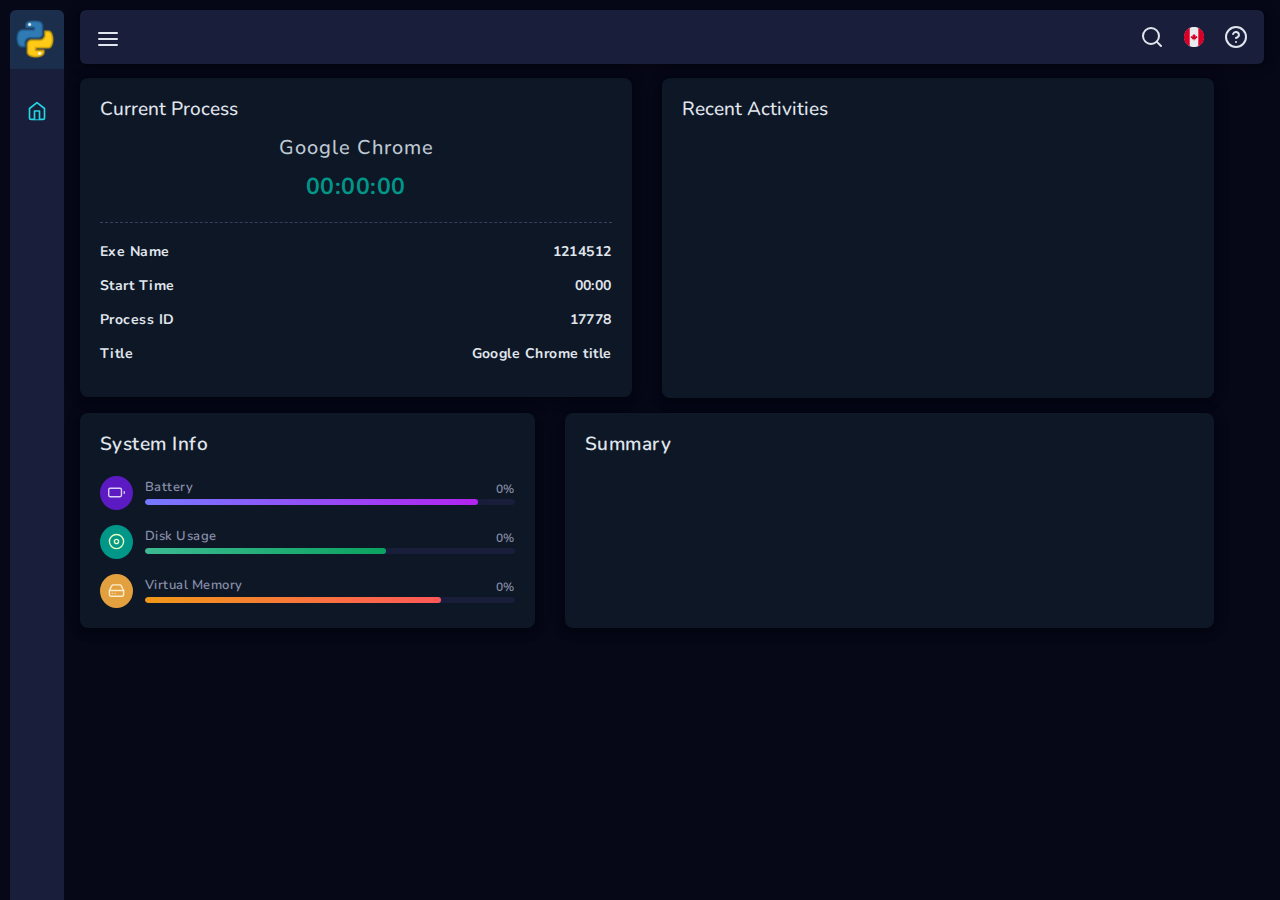
<file: frontend-src/index.html>
<!DOCTYPE html>
<html lang="en">

<head>
    <meta charset="utf-8">
    <meta http-equiv="X-UA-Compatible" content="IE=edge">
    <meta name="viewport" content="width=device-width, initial-scale=1, maximum-scale=1, shrink-to-fit=no">
    <title>Sales Admin | CORK - Multipurpose Bootstrap Dashboard Template </title>
    <link rel="icon" type="image/x-icon" href="assets/img/favicon.ico" />
    <link href="assets/css/loader.css" rel="stylesheet" type="text/css" />
    <script src="assets/js/loader.js"></script>
    <!-- BEGIN GLOBAL MANDATORY STYLES -->
    <link href="https://fonts.googleapis.com/css?family=Nunito:400,600,700" rel="stylesheet">
    <link href="bootstrap/css/bootstrap.min.css" rel="stylesheet" type="text/css" />
    <link href="assets/css/plugins.css" rel="stylesheet" type="text/css" />
    <!-- END GLOBAL MANDATORY STYLES -->

    <!-- BEGIN PAGE LEVEL PLUGINS/CUSTOM STYLES -->
    <link href="plugins/apex/apexcharts.css" rel="stylesheet" type="text/css">
    <link href="assets/css/dashboard/dash_2.css" rel="stylesheet" type="text/css" />
    <!-- END PAGE LEVEL PLUGINS/CUSTOM STYLES -->

</head>

<body class="alt-menu sidebar-noneoverflow">
    <!-- BEGIN LOADER -->
    <div id="load_screen">
        <div class="loader">
            <div class="loader-content">
                <div class="spinner-grow align-self-center"></div>
            </div>
        </div>
    </div>
    <!--  END LOADER -->

    <!--  BEGIN NAVBAR  -->
    <div class="header-container fixed-top">
        <header class="header navbar navbar-expand-sm expand-header">
            <a href="javascript:void(0);" style="padding: 0px;"
                class="sidebarCollapse" data-placement="bottom"><svg xmlns="http://www.w3.org/2000/svg" width="24" height="24" viewBox="0 0 24 24" fill="none" stroke="currentColor" stroke-width="2" stroke-linecap="round" stroke-linejoin="round" class="feather feather-menu"><line x1="3" y1="12" x2="21" y2="12"></line><line x1="3" y1="6" x2="21" y2="6"></line><line x1="3" y1="18" x2="21" y2="18"></line></svg></a>

            <ul class="navbar-item flex-row ml-auto">

                <li class="nav-item align-self-center search-animated">
                    <svg xmlns="http://www.w3.org/2000/svg" width="24" height="24" viewBox="0 0 24 24" fill="none" stroke="currentColor" stroke-width="2" stroke-linecap="round" stroke-linejoin="round" class="feather feather-search toggle-search"><circle cx="11" cy="11" r="8"></circle><line x1="21" y1="21" x2="16.65" y2="16.65"></line></svg>
                    <form class="form-inline search-full form-inline search" role="search">
                        <div class="search-bar">
                            <input type="text" class="form-control search-form-control  ml-lg-auto" placeholder="Search...">
                        </div>
                    </form>
                </li>

                <li class="nav-item dropdown language-dropdown">
                    <a href="javascript:void(0);" class="nav-link dropdown-toggle" id="language-dropdown" data-toggle="dropdown" aria-haspopup="true" aria-expanded="false">
                        <img src="assets/img/ca.png" class="flag-width" alt="flag">
                    </a>
                    <div class="dropdown-menu position-absolute" aria-labelledby="language-dropdown">
                        <a class="dropdown-item d-flex" href="javascript:void(0);"><img src="assets/img/vietnam.png" class="flag-width" alt="flag"> <span class="align-self-center">&nbsp;Tiếng Việt</span></a>
                        <a class="dropdown-item d-flex" href="javascript:void(0);"><img src="assets/img/ca.png" class="flag-width" alt="flag"> <span class="align-self-center">&nbsp;English</span></a>
                    </div>
                </li>
                
                <li class="nav-item dropdown message-dropdown" style="margin-right: 16px;">
                    <a href="javascript:void(0);" class="nav-link dropdown-toggle" id="messageDropdown" data-toggle="dropdown" aria-haspopup="true" aria-expanded="false">
                        <svg xmlns="http://www.w3.org/2000/svg" width="24" height="24" viewBox="0 0 24 24" fill="none" stroke="currentColor" stroke-width="2" stroke-linecap="round" stroke-linejoin="round" class="feather feather-help-circle"><circle cx="12" cy="12" r="10"></circle><path d="M9.09 9a3 3 0 0 1 5.83 1c0 2-3 3-3 3"></path><line x1="12" y1="17" x2="12.01" y2="17"></line></svg>
                    </a>
                    <div class="dropdown-menu position-absolute e-animated e-fadeInUp" aria-labelledby="messageDropdown">
                        <div class="">
                            <a class="dropdown-item">
                                <div class="">
                                    <div class="media notification-new">
                                        <button type="button" class="btn btn-primary btn-sm" style="width: 80px;">Blue</button>
                                        <div class="media-body">
                                            <p class="meta-user-name mr-3" style="margin-top: 5px; margin-left: 25px;">less than 5 second</p>
                                        </div>
                                    </div>
                                </div>
                            </a>
                            <a class="dropdown-item">
                                <div class="">
                                    <div class="media notification-new">
                                        <button type="button" class="btn btn-success btn-sm" style="width: 80px;">Green</button>
                                        <div class="media-body">
                                            <p class="meta-user-name mr-3" style="margin-top: 5px; margin-left: 25px;">less than a minus</p>
                                        </div>
                                    </div>
                                </div>
                            </a>
                            <a class="dropdown-item">
                                <div class="">
                                    <div class="media notification-new">
                                        <button type="button" class="btn btn-warning btn-sm" style="width: 80px;">Yellow</button>
                                        <div class="media-body">
                                            <p class="meta-user-name mr-3" style="margin-top: 5px; margin-left: 25px;">less than 5 minus</p>
                                        </div>
                                    </div>
                                </div>
                            </a>
                            <a class="dropdown-item">
                                <div class="">
                                    <div class="media notification-new">
                                        <button type="button" class="btn btn-danger btn-sm" style="width: 80px;">Red</button>
                                        <div class="media-body">
                                            <p class="meta-user-name mr-3" style="margin-top: 5px; margin-left: 25px;">less than 15 minus</p>
                                        </div>
                                    </div>
                                </div>
                            </a>
                            <a class="dropdown-item">
                                <div class="">
                                    <div class="media notification-new">
                                        <button type="button" class="btn btn-secondary btn-sm" style="width: 80px;">Purple</button>
                                        <div class="media-body">
                                            <p class="meta-user-name mr-3" style="margin-top: 5px; margin-left: 25px;">less than an hour</p>
                                        </div>
                                    </div>
                                </div>
                            </a>
                            <a class="dropdown-item">
                                <div class="">
                                    <div class="media notification-new">
                                        <button type="button" class="btn btn-dark btn-sm" style="width: 80px;">Dark</button>
                                        <div class="media-body">
                                            <p class="meta-user-name mr-3" style="margin-top: 5px; margin-left: 25px;">more than an hour</p>
                                        </div>
                                    </div>
                                </div>
                            </a>
                        </div>
                    </div>
                </li>

            </ul>
        </header>
    </div>
    <!--  END NAVBAR  -->

    <!--  BEGIN MAIN CONTAINER  -->
    <div class="main-container sidebar-closed sbar-open" id="container">

        <div class="overlay"></div>
        <div class="cs-overlay"></div>
        <div class="search-overlay"></div>
        <!--  BEGIN SIDEBAR  -->
        <div class="sidebar-wrapper sidebar-theme">

            <nav id="sidebar">

                <ul class="navbar-nav theme-brand flex-row  text-center">
                    <li class="nav-item theme-logo">
                        <a href="index.html">
                            <img src="assets/img/py.png" class="navbar-logo" alt="logo">
                        </a>
                    </li>
                    <li class="nav-item theme-text">
                        <a href="index.html" class="nav-link"> App Monitor </a>
                    </li>
                </ul>

                <ul class="list-unstyled menu-categories" id="accordionExample">
                    <li class="menu active">
                        <a href="#dashboard" data-toggle="collapse" aria-expanded="true" class="dropdown-toggle">
                            <div class="">
                                <svg xmlns="http://www.w3.org/2000/svg" width="24" height="24" viewBox="0 0 24 24"
                                    fill="none" stroke="currentColor" stroke-width="2" stroke-linecap="round"
                                    stroke-linejoin="round" class="feather feather-home">
                                    <path d="M3 9l9-7 9 7v11a2 2 0 0 1-2 2H5a2 2 0 0 1-2-2z"></path>
                                    <polyline points="9 22 9 12 15 12 15 22"></polyline>
                                </svg>
                                <span>Dashboard</span>
                            </div>
                        </a>
                    </li>

                    <!-- <li class="menu menu-heading">
                        <div class="heading"><svg xmlns="http://www.w3.org/2000/svg" width="24" height="24"
                                viewBox="0 0 24 24" fill="none" stroke="currentColor" stroke-width="2"
                                stroke-linecap="round" stroke-linejoin="round" class="feather feather-circle">
                                <circle cx="12" cy="12" r="10"></circle>
                            </svg><span>EXTRA ELEMENTS</span></div>
                    </li>

                    <li class="menu">
                        <a href="#authentication" data-toggle="collapse" aria-expanded="false" class="dropdown-toggle">
                            <div class="">
                                <svg xmlns="http://www.w3.org/2000/svg" width="24" height="24" viewBox="0 0 24 24"
                                    fill="none" stroke="currentColor" stroke-width="2" stroke-linecap="round"
                                    stroke-linejoin="round" class="feather feather-lock">
                                    <rect x="3" y="11" width="18" height="11" rx="2" ry="2"></rect>
                                    <path d="M7 11V7a5 5 0 0 1 10 0v4"></path>
                                </svg>
                                <span>Authentication</span>
                            </div>
                            <div>
                                <svg xmlns="http://www.w3.org/2000/svg" width="24" height="24" viewBox="0 0 24 24"
                                    fill="none" stroke="currentColor" stroke-width="2" stroke-linecap="round"
                                    stroke-linejoin="round" class="feather feather-chevron-right">
                                    <polyline points="9 18 15 12 9 6"></polyline>
                                </svg>
                            </div>
                        </a>
                        <ul class="collapse submenu list-unstyled" id="authentication" data-parent="#accordionExample">
                            <li>
                                <a href="auth_login_boxed.html"> Login Boxed </a>
                            </li>
                            <li>
                                <a href="auth_register_boxed.html"> Register Boxed </a>
                            </li>
                            <li>
                                <a href="auth_lockscreen_boxed.html"> Unlock Boxed </a>
                            </li>
                            <li>
                                <a href="auth_pass_recovery_boxed.html"> Recover ID Boxed </a>
                            </li>
                            <li>
                                <a href="auth_login.html"> Login Cover </a>
                            </li>
                            <li>
                                <a href="auth_register.html"> Register Cover </a>
                            </li>
                            <li>
                                <a href="auth_lockscreen.html"> Unlock Cover </a>
                            </li>
                            <li>
                                <a href="auth_pass_recovery.html"> Recover ID Cover </a>
                            </li>
                        </ul>
                    </li>

                    <li class="menu">
                        <a href="dragndrop_dragula.html" aria-expanded="false" class="dropdown-toggle">
                            <div class="">
                                <svg xmlns="http://www.w3.org/2000/svg" width="24" height="24" viewBox="0 0 24 24"
                                    fill="none" stroke="currentColor" stroke-width="2" stroke-linecap="round"
                                    stroke-linejoin="round" class="feather feather-move">
                                    <polyline points="5 9 2 12 5 15"></polyline>
                                    <polyline points="9 5 12 2 15 5"></polyline>
                                    <polyline points="15 19 12 22 9 19"></polyline>
                                    <polyline points="19 9 22 12 19 15"></polyline>
                                    <line x1="2" y1="12" x2="22" y2="12"></line>
                                    <line x1="12" y1="2" x2="12" y2="22"></line>
                                </svg>
                                <span>Drag and Drop</span>
                            </div>
                        </a>
                    </li>

                    <li class="menu">
                        <a href="map_jvector.html" aria-expanded="false" class="dropdown-toggle">
                            <div class="">
                                <svg xmlns="http://www.w3.org/2000/svg" width="24" height="24" viewBox="0 0 24 24"
                                    fill="none" stroke="currentColor" stroke-width="2" stroke-linecap="round"
                                    stroke-linejoin="round" class="feather feather-map">
                                    <polygon points="1 6 1 22 8 18 16 22 23 18 23 2 16 6 8 2 1 6"></polygon>
                                    <line x1="8" y1="2" x2="8" y2="18"></line>
                                    <line x1="16" y1="6" x2="16" y2="22"></line>
                                </svg>
                                <span>Maps</span>
                            </div>
                        </a>
                    </li>

                    <li class="menu">
                        <a href="charts_apex.html" aria-expanded="false" class="dropdown-toggle">
                            <div class="">
                                <svg xmlns="http://www.w3.org/2000/svg" width="24" height="24" viewBox="0 0 24 24"
                                    fill="none" stroke="currentColor" stroke-width="2" stroke-linecap="round"
                                    stroke-linejoin="round" class="feather feather-pie-chart">
                                    <path d="M21.21 15.89A10 10 0 1 1 8 2.83"></path>
                                    <path d="M22 12A10 10 0 0 0 12 2v10z"></path>
                                </svg>
                                <span>Charts</span>
                            </div>
                        </a>
                    </li>

                    <li class="menu">
                        <a href="#starter-kit" data-toggle="collapse" aria-expanded="false" class="dropdown-toggle">
                            <div class="">
                                <svg xmlns="http://www.w3.org/2000/svg" width="24" height="24" viewBox="0 0 24 24"
                                    fill="none" stroke="currentColor" stroke-width="2" stroke-linecap="round"
                                    stroke-linejoin="round" class="feather feather-terminal">
                                    <polyline points="4 17 10 11 4 5"></polyline>
                                    <line x1="12" y1="19" x2="20" y2="19"></line>
                                </svg>
                                <span>Starter Kit</span>
                            </div>
                            <div>
                                <svg xmlns="http://www.w3.org/2000/svg" width="24" height="24" viewBox="0 0 24 24"
                                    fill="none" stroke="currentColor" stroke-width="2" stroke-linecap="round"
                                    stroke-linejoin="round" class="feather feather-chevron-right">
                                    <polyline points="9 18 15 12 9 6"></polyline>
                                </svg>
                            </div>
                        </a>
                        <ul class="collapse submenu list-unstyled" id="starter-kit" data-parent="#accordionExample">
                            <li>
                                <a href="starter_kit_blank_page.html"> Blank Page </a>
                            </li>
                            <li>
                                <a href="starter_kit_breadcrumb.html"> Breadcrumb </a>
                            </li>
                            <li>
                                <a href="starter_kit_boxed.html"> Boxed </a>
                            </li>
                            <li>
                                <a href="starter_kit_alt_menu.html"> Alternate Menu </a>
                            </li>
                        </ul>
                    </li>

                    <li class="menu">
                        <a href="../../documentation/index.html" aria-expanded="false" class="dropdown-toggle">
                            <div class="">
                                <svg xmlns="http://www.w3.org/2000/svg" width="24" height="24" viewBox="0 0 24 24"
                                    fill="none" stroke="currentColor" stroke-width="2" stroke-linecap="round"
                                    stroke-linejoin="round" class="feather feather-book">
                                    <path d="M4 19.5A2.5 2.5 0 0 1 6.5 17H20"></path>
                                    <path d="M6.5 2H20v20H6.5A2.5 2.5 0 0 1 4 19.5v-15A2.5 2.5 0 0 1 6.5 2z"></path>
                                </svg>
                                <span>Documentation</span>
                            </div>
                        </a>
                    </li> -->

                </ul>

            </nav>

        </div>
        <!--  END SIDEBAR  -->

        <!--  BEGIN CONTENT AREA  -->
        <div id="content" class="main-content" style="margin-top: 43px;">
            <div class="layout-px-spacing">

                <div class="row layout-top-spacing">
                    <div class="col-xl-6 col-lg-6 col-md-6 col-sm-12 col-12 layout-spacing">

                        <div class="widget widget-account-invoice-one">

                            <div class="widget-heading">
                                <h5 class="">Current Process</h5>
                            </div>

                            <div class="widget-content">
                                <div class="invoice-box">

                                    <div class="acc-total-info">
                                        <h5 id='currentProcessName'>Google Chrome</h5>
                                        <p id='clockShow' class="acc-amount">00:00:00</p>
                                    </div>

                                    <div class="inv-detail" style="margin-bottom: 0px; padding-bottom: 0px;">
                                        <div class="info-detail-2">
                                            <p>Exe Name</p>
                                            <p id='currentProcessExe'>1214512</p>
                                        </div>
                                        <div class="info-detail-1">
                                            <p>Start Time</p>
                                            <p id='currentProcessTime'>00:00</p>
                                        </div>
                                        <div class="info-detail-2">
                                            <p>Process ID</p>
                                            <p id='currentProcessThread'>17778</p>
                                        </div>
                                        <div class="info-detail-2">
                                            <p>Title</p>
                                            <p id='currentProcessTitle'>Google Chrome title</p>
                                        </div>
                                    </div>
                                </div>
                            </div>

                        </div>
                    </div>
                    <div class="col-xl-6 col-lg-6 col-md-6 col-sm-12 col-12 layout-spacing">

                        <div class="widget widget-activity-four">

                            <div class="widget-heading">
                                <h5 class="">Recent Activities</h5>
                            </div>

                            <div class="widget-content">

                                <div class="mt-container mx-auto" style="height: 242px;">
                                    <div id="recentActivities" class="timeline-line">
                                    </div>   
                                </div>

                            </div>
                        </div>
                    </div>
                    <div class="col-xl-5 col-lg-5 col-md-5 col-sm-6 col-12 layout-spacing">
                        <div class="widget-three">
                            <div class="widget-heading">
                                <h5 class="">System Info</h5>
                            </div>
                            <div class="widget-content">

                                <div class="order-summary">

                                    <div class="summary-list">
                                        <div class="w-icon">
                                            <svg xmlns="http://www.w3.org/2000/svg" width="24" height="24" viewBox="0 0 24 24" fill="none" stroke="currentColor" stroke-width="2" stroke-linecap="round" stroke-linejoin="round" class="feather feather-battery"><rect x="1" y="6" width="18" height="12" rx="2" ry="2"></rect><line x1="23" y1="13" x2="23" y2="11"></line></svg>
                                        </div>
                                        <div class="w-summary-details">
                                            
                                            <div class="w-summary-info">
                                                <h6>Battery</h6>
                                                <p id='BatteryInfo' class="summary-count">0%</p>
                                            </div>

                                            <div class="w-summary-stats">
                                                <div class="progress">
                                                    <div id='BatteryInfoWidth' class="progress-bar bg-gradient-secondary" role="progressbar" style="width: 90%" aria-valuenow="90" aria-valuemin="0" aria-valuemax="100"></div>
                                                </div>
                                            </div>

                                        </div>

                                    </div>

                                    <div class="summary-list">
                                        <div class="w-icon">
                                            <svg xmlns="http://www.w3.org/2000/svg" width="24" height="24" viewBox="0 0 24 24" fill="none" stroke="currentColor" stroke-width="2" stroke-linecap="round" stroke-linejoin="round" class="feather feather-disc"><circle cx="12" cy="12" r="10"></circle><circle cx="12" cy="12" r="3"></circle></svg>
                                        </div>
                                        <div class="w-summary-details">
                                            
                                            <div class="w-summary-info">
                                                <h6>Disk Usage</h6>
                                                <p class="summary-count" id='DiskInfo'>0%</p>
                                            </div>

                                            <div class="w-summary-stats">
                                                <div class="progress">
                                                    <div id='DiskInfoWidth' class="progress-bar bg-gradient-success" role="progressbar" style="width: 65%" aria-valuenow="65" aria-valuemin="0" aria-valuemax="100"></div>
                                                </div>
                                            </div>

                                        </div>

                                    </div>

                                    <div class="summary-list">
                                        <div class="w-icon">
                                            <svg xmlns="http://www.w3.org/2000/svg" width="24" height="24" viewBox="0 0 24 24" fill="none" stroke="currentColor" stroke-width="2" stroke-linecap="round" stroke-linejoin="round" class="feather feather-hard-drive"><line x1="22" y1="12" x2="2" y2="12"></line><path d="M5.45 5.11L2 12v6a2 2 0 0 0 2 2h16a2 2 0 0 0 2-2v-6l-3.45-6.89A2 2 0 0 0 16.76 4H7.24a2 2 0 0 0-1.79 1.11z"></path><line x1="6" y1="16" x2="6.01" y2="16"></line><line x1="10" y1="16" x2="10.01" y2="16"></line></svg>
                                        </div>
                                        <div class="w-summary-details">
                                            
                                            <div class="w-summary-info">
                                                <h6>Virtual Memory</h6>
                                                <p class="summary-count" id='MemoryInfo'>0%</p>
                                            </div>

                                            <div class="w-summary-stats">
                                                <div class="progress">
                                                    <div id='MemoryInfoWidth' class="progress-bar bg-gradient-warning" role="progressbar" style="width: 80%" aria-valuenow="80" aria-valuemin="0" aria-valuemax="100"></div>
                                                </div>
                                            </div>

                                        </div>

                                    </div>
                                    
                                </div>

                            </div>
                        </div>
                    </div>
                    <div class="col-xl-7 col-lg-7 col-md-7 col-sm-6 col-12 layout-spacing">
                        <div class="widget-three">
                            <div class="widget-heading">
                                <h5 class="">Summary</h5>
                            </div>
                        </div>
                    </div>

                </div>

            </div>
        </div>
        <!--  END CONTENT AREA  -->

        <!-- BEGIN MODAL -->
        <div class="modal fade" id="exampleModal" tabindex="-1" role="dialog" aria-labelledby="exampleModalLabel" aria-hidden="true">
            <div class="modal-dialog" role="document">
                <div class="modal-content">
                    <div class="modal-header">
                        <h5 class="modal-title" id="modalName">Modal title</h5>
                        <button type="button" class="close" data-dismiss="modal" aria-label="Close" style="color: white;">
                            <svg xmlns="http://www.w3.org/2000/svg" width="24" height="24" viewBox="0 0 24 24" fill="none" stroke="currentColor" stroke-width="2" stroke-linecap="round" stroke-linejoin="round" class="feather feather-x"><line x1="18" y1="6" x2="6" y2="18"></line><line x1="6" y1="6" x2="18" y2="18"></line></svg>
                        </button>
                    </div>
                    <div class="modal-body">
                        <p class="modal-text" id="modalTitle"></p>
                        <p class="modal-text" id="modalExe"></p>
                        <p class="modal-text" id="modalThread"></p>
                        <p class="modal-text" id="modalStartTime"></p>
                        <p class="modal-text" id="modalSec"></p>
                        <p class="modal-text" id="modalEndTime"></p>
                    </div>
                    <div class="modal-footer">
                        <button class="btn btn-primary" data-dismiss="modal"><i class="flaticon-cancel-12"></i> Done</button>
                    </div>
                </div>
            </div>
        </div>
        <button id="showModal" type="button" class="btn btn-primary mb-2 mr-2" data-toggle="modal" data-target="#exampleModal" style="visibility: hidden;">
        </button>

        <!-- END MODAL -->

    </div>
    <!-- END MAIN CONTAINER -->

    <!-- BEGIN GLOBAL MANDATORY SCRIPTS -->
    <script src="assets/js/libs/jquery-3.1.1.min.js"></script>
    <script src="bootstrap/js/popper.min.js"></script>
    <script src="bootstrap/js/bootstrap.min.js"></script>
    <script src="plugins/perfect-scrollbar/perfect-scrollbar.min.js"></script>
    <script src="assets/js/app.js"></script>
    <script>
        $(document).ready(function () {
            App.init();
        });
    </script>
    <script src="assets/js/custom.js"></script>
    <!-- END GLOBAL MANDATORY SCRIPTS -->

    <!-- BEGIN PAGE LEVEL PLUGINS/CUSTOM SCRIPTS -->
    <script src="plugins/apex/apexcharts.min.js"></script>
    <script src="assets/js/dashboard/dash_2.js"></script>
    <!-- BEGIN PAGE LEVEL PLUGINS/CUSTOM SCRIPTS -->

    <script src="mySripts.js"></script>

</body>

</html>
</file>
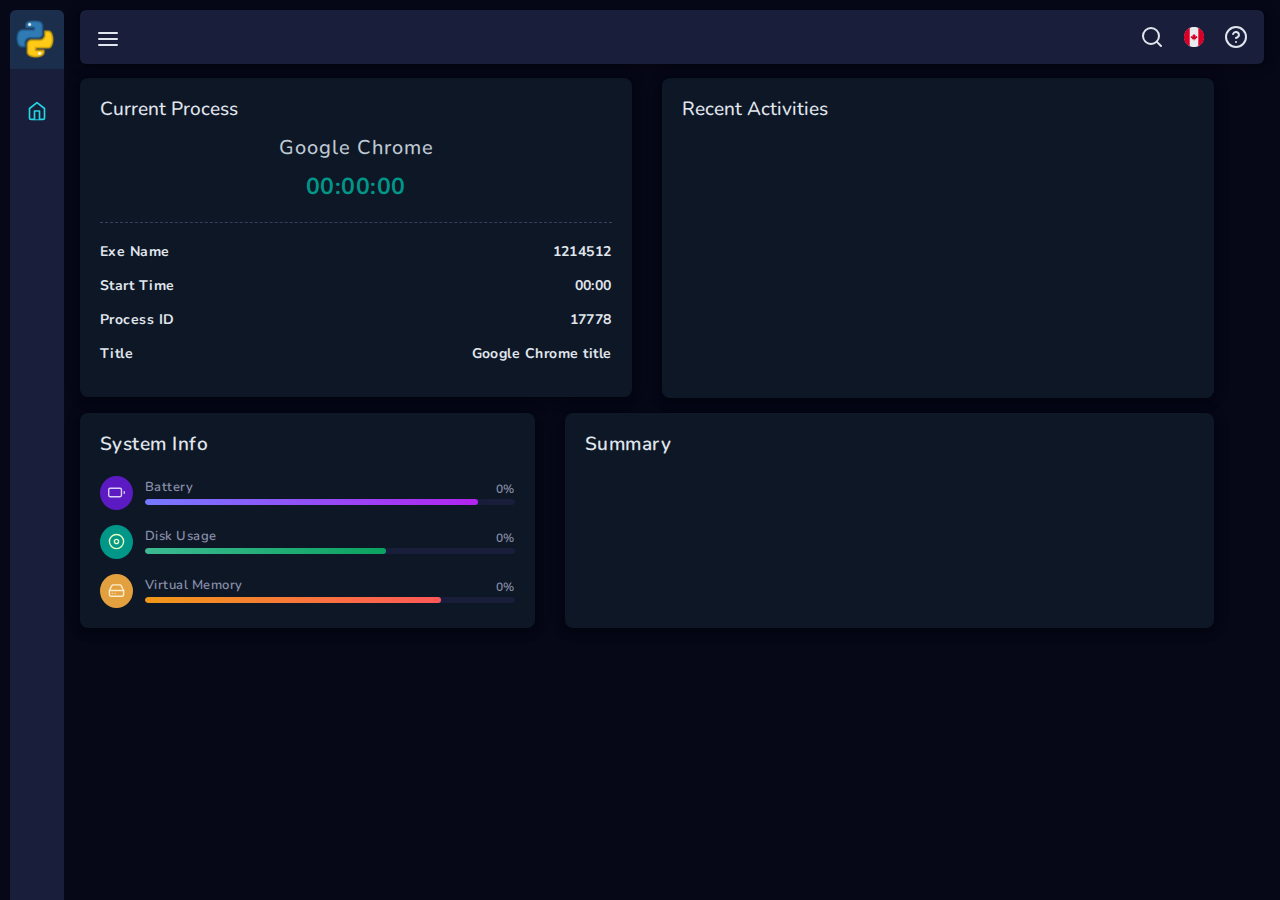
<file: frontend/index.html>
<!DOCTYPE html>
<html lang="en">

<head>
    <meta charset="utf-8">
    <meta http-equiv="X-UA-Compatible" content="IE=edge">
    <meta name="viewport" content="width=device-width, initial-scale=1, maximum-scale=1, shrink-to-fit=no">
    <title>Sales Admin | CORK - Multipurpose Bootstrap Dashboard Template </title>
    <link rel="icon" type="image/x-icon" href="assets/img/favicon.ico" />
    <link href="assets/css/loader.css" rel="stylesheet" type="text/css" />
    <script src="assets/js/loader.js"></script>
    <!-- BEGIN GLOBAL MANDATORY STYLES -->
    <link href="https://fonts.googleapis.com/css?family=Nunito:400,600,700" rel="stylesheet">
    <link href="bootstrap/css/bootstrap.min.css" rel="stylesheet" type="text/css" />
    <link href="assets/css/plugins.css" rel="stylesheet" type="text/css" />
    <!-- END GLOBAL MANDATORY STYLES -->

    <!-- BEGIN PAGE LEVEL PLUGINS/CUSTOM STYLES -->
    <link href="plugins/apex/apexcharts.css" rel="stylesheet" type="text/css">
    <link href="assets/css/dashboard/dash_2.css" rel="stylesheet" type="text/css" />
    <!-- END PAGE LEVEL PLUGINS/CUSTOM STYLES -->

</head>

<body class="alt-menu sidebar-noneoverflow">
    <!-- BEGIN LOADER -->
    <div id="load_screen">
        <div class="loader">
            <div class="loader-content">
                <div class="spinner-grow align-self-center"></div>
            </div>
        </div>
    </div>
    <!--  END LOADER -->

    <!--  BEGIN NAVBAR  -->
    <div class="header-container fixed-top">
        <header class="header navbar navbar-expand-sm expand-header">
            <a href="javascript:void(0);" style="padding: 0px;" class="sidebarCollapse" data-placement="bottom"><svg xmlns="http://www.w3.org/2000/svg" width="24" height="24" viewBox="0 0 24 24" fill="none" stroke="currentColor" stroke-width="2" stroke-linecap="round" stroke-linejoin="round" class="feather feather-menu"><line x1="3" y1="12" x2="21" y2="12"></line><line x1="3" y1="6" x2="21" y2="6"></line><line x1="3" y1="18" x2="21" y2="18"></line></svg></a>

            <ul class="navbar-item flex-row ml-auto">

                <li class="nav-item align-self-center search-animated">
                    <svg xmlns="http://www.w3.org/2000/svg" width="24" height="24" viewBox="0 0 24 24" fill="none" stroke="currentColor" stroke-width="2" stroke-linecap="round" stroke-linejoin="round" class="feather feather-search toggle-search"><circle cx="11" cy="11" r="8"></circle><line x1="21" y1="21" x2="16.65" y2="16.65"></line></svg>
                    <form class="form-inline search-full form-inline search" role="search">
                        <div class="search-bar">
                            <input type="text" class="form-control search-form-control  ml-lg-auto" placeholder="Search...">
                        </div>
                    </form>
                </li>

                <li class="nav-item dropdown language-dropdown">
                    <a href="javascript:void(0);" class="nav-link dropdown-toggle" id="language-dropdown" data-toggle="dropdown" aria-haspopup="true" aria-expanded="false">
                        <img src="assets/img/ca.png" class="flag-width" alt="flag">
                    </a>
                    <div class="dropdown-menu position-absolute" aria-labelledby="language-dropdown">
                        <a class="dropdown-item d-flex" href="javascript:void(0);"><img src="assets/img/vietnam.png" class="flag-width" alt="flag"> <span class="align-self-center">&nbsp;Tiếng Việt</span></a>
                        <a class="dropdown-item d-flex" href="javascript:void(0);"><img src="assets/img/ca.png" class="flag-width" alt="flag"> <span class="align-self-center">&nbsp;English</span></a>
                    </div>
                </li>

                <li class="nav-item dropdown message-dropdown" style="margin-right: 16px;">
                    <a href="javascript:void(0);" class="nav-link dropdown-toggle" id="messageDropdown" data-toggle="dropdown" aria-haspopup="true" aria-expanded="false">
                        <svg xmlns="http://www.w3.org/2000/svg" width="24" height="24" viewBox="0 0 24 24" fill="none" stroke="currentColor" stroke-width="2" stroke-linecap="round" stroke-linejoin="round" class="feather feather-help-circle"><circle cx="12" cy="12" r="10"></circle><path d="M9.09 9a3 3 0 0 1 5.83 1c0 2-3 3-3 3"></path><line x1="12" y1="17" x2="12.01" y2="17"></line></svg>
                    </a>
                    <div class="dropdown-menu position-absolute e-animated e-fadeInUp" aria-labelledby="messageDropdown">
                        <div class="">
                            <a class="dropdown-item">
                                <div class="">
                                    <div class="media notification-new">
                                        <button type="button" class="btn btn-primary btn-sm" style="width: 80px;">Blue</button>
                                        <div class="media-body">
                                            <p class="meta-user-name mr-3" style="margin-top: 5px; margin-left: 25px;">less than 5 second</p>
                                        </div>
                                    </div>
                                </div>
                            </a>
                            <a class="dropdown-item">
                                <div class="">
                                    <div class="media notification-new">
                                        <button type="button" class="btn btn-success btn-sm" style="width: 80px;">Green</button>
                                        <div class="media-body">
                                            <p class="meta-user-name mr-3" style="margin-top: 5px; margin-left: 25px;">less than a minus</p>
                                        </div>
                                    </div>
                                </div>
                            </a>
                            <a class="dropdown-item">
                                <div class="">
                                    <div class="media notification-new">
                                        <button type="button" class="btn btn-warning btn-sm" style="width: 80px;">Yellow</button>
                                        <div class="media-body">
                                            <p class="meta-user-name mr-3" style="margin-top: 5px; margin-left: 25px;">less than 5 minus</p>
                                        </div>
                                    </div>
                                </div>
                            </a>
                            <a class="dropdown-item">
                                <div class="">
                                    <div class="media notification-new">
                                        <button type="button" class="btn btn-danger btn-sm" style="width: 80px;">Red</button>
                                        <div class="media-body">
                                            <p class="meta-user-name mr-3" style="margin-top: 5px; margin-left: 25px;">less than 15 minus</p>
                                        </div>
                                    </div>
                                </div>
                            </a>
                            <a class="dropdown-item">
                                <div class="">
                                    <div class="media notification-new">
                                        <button type="button" class="btn btn-secondary btn-sm" style="width: 80px;">Purple</button>
                                        <div class="media-body">
                                            <p class="meta-user-name mr-3" style="margin-top: 5px; margin-left: 25px;">less than an hour</p>
                                        </div>
                                    </div>
                                </div>
                            </a>
                            <a class="dropdown-item">
                                <div class="">
                                    <div class="media notification-new">
                                        <button type="button" class="btn btn-dark btn-sm" style="width: 80px;">Dark</button>
                                        <div class="media-body">
                                            <p class="meta-user-name mr-3" style="margin-top: 5px; margin-left: 25px;">more than an hour</p>
                                        </div>
                                    </div>
                                </div>
                            </a>
                        </div>
                    </div>
                </li>

            </ul>
        </header>
    </div>
    <!--  END NAVBAR  -->

    <!--  BEGIN MAIN CONTAINER  -->
    <div class="main-container sidebar-closed sbar-open" id="container">

        <div class="overlay"></div>
        <div class="cs-overlay"></div>
        <div class="search-overlay"></div>
        <!--  BEGIN SIDEBAR  -->
        <div class="sidebar-wrapper sidebar-theme">

            <nav id="sidebar">

                <ul class="navbar-nav theme-brand flex-row  text-center">
                    <li class="nav-item theme-logo">
                        <a href="index.html">
                            <img src="assets/img/py.png" class="navbar-logo" alt="logo">
                        </a>
                    </li>
                    <li class="nav-item theme-text">
                        <a href="index.html" class="nav-link"> App Monitor </a>
                    </li>
                </ul>

                <ul class="list-unstyled menu-categories" id="accordionExample">
                    <li class="menu active">
                        <a href="#dashboard" data-toggle="collapse" aria-expanded="true" class="dropdown-toggle">
                            <div class="">
                                <svg xmlns="http://www.w3.org/2000/svg" width="24" height="24" viewBox="0 0 24 24" fill="none" stroke="currentColor" stroke-width="2" stroke-linecap="round" stroke-linejoin="round" class="feather feather-home">
                                    <path d="M3 9l9-7 9 7v11a2 2 0 0 1-2 2H5a2 2 0 0 1-2-2z"></path>
                                    <polyline points="9 22 9 12 15 12 15 22"></polyline>
                                </svg>
                                <span>Dashboard</span>
                            </div>
                        </a>
                    </li>

                    <!-- <li class="menu menu-heading">
                        <div class="heading"><svg xmlns="http://www.w3.org/2000/svg" width="24" height="24"
                                viewBox="0 0 24 24" fill="none" stroke="currentColor" stroke-width="2"
                                stroke-linecap="round" stroke-linejoin="round" class="feather feather-circle">
                                <circle cx="12" cy="12" r="10"></circle>
                            </svg><span>EXTRA ELEMENTS</span></div>
                    </li>

                    <li class="menu">
                        <a href="#authentication" data-toggle="collapse" aria-expanded="false" class="dropdown-toggle">
                            <div class="">
                                <svg xmlns="http://www.w3.org/2000/svg" width="24" height="24" viewBox="0 0 24 24"
                                    fill="none" stroke="currentColor" stroke-width="2" stroke-linecap="round"
                                    stroke-linejoin="round" class="feather feather-lock">
                                    <rect x="3" y="11" width="18" height="11" rx="2" ry="2"></rect>
                                    <path d="M7 11V7a5 5 0 0 1 10 0v4"></path>
                                </svg>
                                <span>Authentication</span>
                            </div>
                            <div>
                                <svg xmlns="http://www.w3.org/2000/svg" width="24" height="24" viewBox="0 0 24 24"
                                    fill="none" stroke="currentColor" stroke-width="2" stroke-linecap="round"
                                    stroke-linejoin="round" class="feather feather-chevron-right">
                                    <polyline points="9 18 15 12 9 6"></polyline>
                                </svg>
                            </div>
                        </a>
                        <ul class="collapse submenu list-unstyled" id="authentication" data-parent="#accordionExample">
                            <li>
                                <a href="auth_login_boxed.html"> Login Boxed </a>
                            </li>
                            <li>
                                <a href="auth_register_boxed.html"> Register Boxed </a>
                            </li>
                            <li>
                                <a href="auth_lockscreen_boxed.html"> Unlock Boxed </a>
                            </li>
                            <li>
                                <a href="auth_pass_recovery_boxed.html"> Recover ID Boxed </a>
                            </li>
                            <li>
                                <a href="auth_login.html"> Login Cover </a>
                            </li>
                            <li>
                                <a href="auth_register.html"> Register Cover </a>
                            </li>
                            <li>
                                <a href="auth_lockscreen.html"> Unlock Cover </a>
                            </li>
                            <li>
                                <a href="auth_pass_recovery.html"> Recover ID Cover </a>
                            </li>
                        </ul>
                    </li>

                    <li class="menu">
                        <a href="dragndrop_dragula.html" aria-expanded="false" class="dropdown-toggle">
                            <div class="">
                                <svg xmlns="http://www.w3.org/2000/svg" width="24" height="24" viewBox="0 0 24 24"
                                    fill="none" stroke="currentColor" stroke-width="2" stroke-linecap="round"
                                    stroke-linejoin="round" class="feather feather-move">
                                    <polyline points="5 9 2 12 5 15"></polyline>
                                    <polyline points="9 5 12 2 15 5"></polyline>
                                    <polyline points="15 19 12 22 9 19"></polyline>
                                    <polyline points="19 9 22 12 19 15"></polyline>
                                    <line x1="2" y1="12" x2="22" y2="12"></line>
                                    <line x1="12" y1="2" x2="12" y2="22"></line>
                                </svg>
                                <span>Drag and Drop</span>
                            </div>
                        </a>
                    </li>

                    <li class="menu">
                        <a href="map_jvector.html" aria-expanded="false" class="dropdown-toggle">
                            <div class="">
                                <svg xmlns="http://www.w3.org/2000/svg" width="24" height="24" viewBox="0 0 24 24"
                                    fill="none" stroke="currentColor" stroke-width="2" stroke-linecap="round"
                                    stroke-linejoin="round" class="feather feather-map">
                                    <polygon points="1 6 1 22 8 18 16 22 23 18 23 2 16 6 8 2 1 6"></polygon>
                                    <line x1="8" y1="2" x2="8" y2="18"></line>
                                    <line x1="16" y1="6" x2="16" y2="22"></line>
                                </svg>
                                <span>Maps</span>
                            </div>
                        </a>
                    </li>

                    <li class="menu">
                        <a href="charts_apex.html" aria-expanded="false" class="dropdown-toggle">
                            <div class="">
                                <svg xmlns="http://www.w3.org/2000/svg" width="24" height="24" viewBox="0 0 24 24"
                                    fill="none" stroke="currentColor" stroke-width="2" stroke-linecap="round"
                                    stroke-linejoin="round" class="feather feather-pie-chart">
                                    <path d="M21.21 15.89A10 10 0 1 1 8 2.83"></path>
                                    <path d="M22 12A10 10 0 0 0 12 2v10z"></path>
                                </svg>
                                <span>Charts</span>
                            </div>
                        </a>
                    </li>

                    <li class="menu">
                        <a href="#starter-kit" data-toggle="collapse" aria-expanded="false" class="dropdown-toggle">
                            <div class="">
                                <svg xmlns="http://www.w3.org/2000/svg" width="24" height="24" viewBox="0 0 24 24"
                                    fill="none" stroke="currentColor" stroke-width="2" stroke-linecap="round"
                                    stroke-linejoin="round" class="feather feather-terminal">
                                    <polyline points="4 17 10 11 4 5"></polyline>
                                    <line x1="12" y1="19" x2="20" y2="19"></line>
                                </svg>
                                <span>Starter Kit</span>
                            </div>
                            <div>
                                <svg xmlns="http://www.w3.org/2000/svg" width="24" height="24" viewBox="0 0 24 24"
                                    fill="none" stroke="currentColor" stroke-width="2" stroke-linecap="round"
                                    stroke-linejoin="round" class="feather feather-chevron-right">
                                    <polyline points="9 18 15 12 9 6"></polyline>
                                </svg>
                            </div>
                        </a>
                        <ul class="collapse submenu list-unstyled" id="starter-kit" data-parent="#accordionExample">
                            <li>
                                <a href="starter_kit_blank_page.html"> Blank Page </a>
                            </li>
                            <li>
                                <a href="starter_kit_breadcrumb.html"> Breadcrumb </a>
                            </li>
                            <li>
                                <a href="starter_kit_boxed.html"> Boxed </a>
                            </li>
                            <li>
                                <a href="starter_kit_alt_menu.html"> Alternate Menu </a>
                            </li>
                        </ul>
                    </li>

                    <li class="menu">
                        <a href="../../documentation/index.html" aria-expanded="false" class="dropdown-toggle">
                            <div class="">
                                <svg xmlns="http://www.w3.org/2000/svg" width="24" height="24" viewBox="0 0 24 24"
                                    fill="none" stroke="currentColor" stroke-width="2" stroke-linecap="round"
                                    stroke-linejoin="round" class="feather feather-book">
                                    <path d="M4 19.5A2.5 2.5 0 0 1 6.5 17H20"></path>
                                    <path d="M6.5 2H20v20H6.5A2.5 2.5 0 0 1 4 19.5v-15A2.5 2.5 0 0 1 6.5 2z"></path>
                                </svg>
                                <span>Documentation</span>
                            </div>
                        </a>
                    </li> -->

                </ul>

            </nav>

        </div>
        <!--  END SIDEBAR  -->

        <!--  BEGIN CONTENT AREA  -->
        <div id="content" class="main-content" style="margin-top: 43px;">
            <div class="layout-px-spacing">

                <div class="row layout-top-spacing">
                    <div class="col-xl-6 col-lg-6 col-md-6 col-sm-12 col-12 layout-spacing">

                        <div class="widget widget-account-invoice-one">

                            <div class="widget-heading">
                                <h5 class="">Current Process</h5>
                            </div>

                            <div class="widget-content">
                                <div class="invoice-box">

                                    <div class="acc-total-info">
                                        <h5 id='currentProcessName'>Google Chrome</h5>
                                        <p id='clockShow' class="acc-amount">00:00:00</p>
                                    </div>

                                    <div class="inv-detail" style="margin-bottom: 0px; padding-bottom: 0px;">
                                        <div class="info-detail-2">
                                            <p>Exe Name</p>
                                            <p id='currentProcessExe'>1214512</p>
                                        </div>
                                        <div class="info-detail-1">
                                            <p>Start Time</p>
                                            <p id='currentProcessTime'>00:00</p>
                                        </div>
                                        <div class="info-detail-2">
                                            <p>Process ID</p>
                                            <p id='currentProcessThread'>17778</p>
                                        </div>
                                        <div class="info-detail-2">
                                            <p>Title</p>
                                            <p id='currentProcessTitle'>Google Chrome title</p>
                                        </div>
                                    </div>
                                </div>
                            </div>

                        </div>
                    </div>
                    <div class="col-xl-6 col-lg-6 col-md-6 col-sm-12 col-12 layout-spacing">

                        <div class="widget widget-activity-four">

                            <div class="widget-heading">
                                <h5 class="">Recent Activities</h5>
                            </div>

                            <div class="widget-content">

                                <div class="mt-container mx-auto" style="height: 242px;">
                                    <div id="recentActivities" class="timeline-line">
                                    </div>
                                </div>

                            </div>
                        </div>
                    </div>
                    <div class="col-xl-5 col-lg-5 col-md-5 col-sm-6 col-12 layout-spacing">
                        <div class="widget-three">
                            <div class="widget-heading">
                                <h5 class="">System Info</h5>
                            </div>
                            <div class="widget-content">

                                <div class="order-summary">

                                    <div class="summary-list">
                                        <div class="w-icon">
                                            <svg xmlns="http://www.w3.org/2000/svg" width="24" height="24" viewBox="0 0 24 24" fill="none" stroke="currentColor" stroke-width="2" stroke-linecap="round" stroke-linejoin="round" class="feather feather-battery"><rect x="1" y="6" width="18" height="12" rx="2" ry="2"></rect><line x1="23" y1="13" x2="23" y2="11"></line></svg>
                                        </div>
                                        <div class="w-summary-details">

                                            <div class="w-summary-info">
                                                <h6>Battery</h6>
                                                <p id='BatteryInfo' class="summary-count">0%</p>
                                            </div>

                                            <div class="w-summary-stats">
                                                <div class="progress">
                                                    <div id='BatteryInfoWidth' class="progress-bar bg-gradient-secondary" role="progressbar" style="width: 90%" aria-valuenow="90" aria-valuemin="0" aria-valuemax="100"></div>
                                                </div>
                                            </div>

                                        </div>

                                    </div>

                                    <div class="summary-list">
                                        <div class="w-icon">
                                            <svg xmlns="http://www.w3.org/2000/svg" width="24" height="24" viewBox="0 0 24 24" fill="none" stroke="currentColor" stroke-width="2" stroke-linecap="round" stroke-linejoin="round" class="feather feather-disc"><circle cx="12" cy="12" r="10"></circle><circle cx="12" cy="12" r="3"></circle></svg>
                                        </div>
                                        <div class="w-summary-details">

                                            <div class="w-summary-info">
                                                <h6>Disk Usage</h6>
                                                <p class="summary-count" id='DiskInfo'>0%</p>
                                            </div>

                                            <div class="w-summary-stats">
                                                <div class="progress">
                                                    <div id='DiskInfoWidth' class="progress-bar bg-gradient-success" role="progressbar" style="width: 65%" aria-valuenow="65" aria-valuemin="0" aria-valuemax="100"></div>
                                                </div>
                                            </div>

                                        </div>

                                    </div>

                                    <div class="summary-list">
                                        <div class="w-icon">
                                            <svg xmlns="http://www.w3.org/2000/svg" width="24" height="24" viewBox="0 0 24 24" fill="none" stroke="currentColor" stroke-width="2" stroke-linecap="round" stroke-linejoin="round" class="feather feather-hard-drive"><line x1="22" y1="12" x2="2" y2="12"></line><path d="M5.45 5.11L2 12v6a2 2 0 0 0 2 2h16a2 2 0 0 0 2-2v-6l-3.45-6.89A2 2 0 0 0 16.76 4H7.24a2 2 0 0 0-1.79 1.11z"></path><line x1="6" y1="16" x2="6.01" y2="16"></line><line x1="10" y1="16" x2="10.01" y2="16"></line></svg>
                                        </div>
                                        <div class="w-summary-details">

                                            <div class="w-summary-info">
                                                <h6>Virtual Memory</h6>
                                                <p class="summary-count" id='MemoryInfo'>0%</p>
                                            </div>

                                            <div class="w-summary-stats">
                                                <div class="progress">
                                                    <div id='MemoryInfoWidth' class="progress-bar bg-gradient-warning" role="progressbar" style="width: 80%" aria-valuenow="80" aria-valuemin="0" aria-valuemax="100"></div>
                                                </div>
                                            </div>

                                        </div>

                                    </div>

                                </div>

                            </div>
                        </div>
                    </div>
                    <div class="col-xl-7 col-lg-7 col-md-7 col-sm-6 col-12 layout-spacing">
                        <div class="widget-three">
                            <div class="widget-heading">
                                <h5 class="">Summary</h5>
                            </div>
                        </div>
                    </div>

                </div>

            </div>
        </div>
        <!--  END CONTENT AREA  -->

        <!-- BEGIN MODAL -->
        <div class="modal fade" id="exampleModal" tabindex="-1" role="dialog" aria-labelledby="exampleModalLabel" aria-hidden="true">
            <div class="modal-dialog" role="document">
                <div class="modal-content">
                    <div class="modal-header">
                        <h5 class="modal-title" id="modalName">Modal title</h5>
                        <button type="button" class="close" data-dismiss="modal" aria-label="Close" style="color: white;">
                            <svg xmlns="http://www.w3.org/2000/svg" width="24" height="24" viewBox="0 0 24 24" fill="none" stroke="currentColor" stroke-width="2" stroke-linecap="round" stroke-linejoin="round" class="feather feather-x"><line x1="18" y1="6" x2="6" y2="18"></line><line x1="6" y1="6" x2="18" y2="18"></line></svg>
                        </button>
                    </div>
                    <div class="modal-body">
                        <p class="modal-text" id="modalTitle"></p>
                        <p class="modal-text" id="modalExe"></p>
                        <p class="modal-text" id="modalThread"></p>
                        <p class="modal-text" id="modalStartTime"></p>
                        <p class="modal-text" id="modalSec"></p>
                        <p class="modal-text" id="modalEndTime"></p>
                    </div>
                    <div class="modal-footer">
                        <button class="btn btn-primary" data-dismiss="modal"><i class="flaticon-cancel-12"></i> Done</button>
                    </div>
                </div>
            </div>
        </div>
        <button id="showModal" type="button" class="btn btn-primary mb-2 mr-2" data-toggle="modal" data-target="#exampleModal" style="visibility: hidden;">
        </button>

        <!-- END MODAL -->

    </div>
    <!-- END MAIN CONTAINER -->

    <!-- BEGIN GLOBAL MANDATORY SCRIPTS -->
    <script src="assets/js/libs/jquery-3.1.1.min.js"></script>
    <script src="bootstrap/js/popper.min.js"></script>
    <script src="bootstrap/js/bootstrap.min.js"></script>
    <script src="plugins/perfect-scrollbar/perfect-scrollbar.min.js"></script>
    <script src="assets/js/app.js"></script>
    <script>
        $(document).ready(function() {
            App.init();
        });
    </script>
    <script src="assets/js/custom.js"></script>
    <!-- END GLOBAL MANDATORY SCRIPTS -->

    <!-- BEGIN PAGE LEVEL PLUGINS/CUSTOM SCRIPTS -->
    <script src="plugins/apex/apexcharts.min.js"></script>
    <script src="assets/js/dashboard/dash_2.js"></script>
    <!-- BEGIN PAGE LEVEL PLUGINS/CUSTOM SCRIPTS -->

    <script src="mySripts.js"></script>

</body>

</html>
</file>
<file: frontend-src/assets/css/loader.css>
/*
	===============================
			@Import	Function
	===============================
*/
/*
	===============================
			@Import	Mixins
	===============================
*/
div#load_screen {
  background: #ecefff;
  opacity: 1;
  position: fixed;
  z-index: 999999;
  top: 0px;
  bottom: 0;
  left: 0;
  right: 0;
  width: 100%; }
  div#load_screen .loader {
    display: flex;
    justify-content: center;
    height: 100vh; }
  div#load_screen .loader-content {
    right: 0;
    align-self: center; }

.spinner-grow {
  color: #304aca; }
</file>
<file: frontend-src/assets/css/plugins.css>
@import url('main.css');
@import url('../../plugins/perfect-scrollbar/perfect-scrollbar.css');
@import url('structure.css');
/*
    Importing highlight.js CSS code 

    Just for demo purpose only
	
	@Note:-  monokai-sublime.css stylesheet is for highliting the code;

*/
@import '../../plugins/highlight/styles/monokai-sublime.css';
</file>
<file: frontend-src/plugins/apex/apexcharts.css>
.apexcharts-canvas {
  position: relative;
  user-select: none;
  /* cannot give overflow: hidden as it will crop tooltips which overflow outside chart area */
}

/* scrollbar is not visible by default for legend, hence forcing the visibility */
.apexcharts-canvas ::-webkit-scrollbar {
  -webkit-appearance: none;
  width: 6px;
}
.apexcharts-canvas ::-webkit-scrollbar-thumb {
  border-radius: 4px;
  background-color: rgba(0,0,0,.5);
  box-shadow: 0 0 1px rgba(255,255,255,.5);
  -webkit-box-shadow: 0 0 1px rgba(255,255,255,.5);
}
.apexcharts-canvas.dark {
  background: #343F57;
}

.apexcharts-inner {
  position: relative;
}

.legend-mouseover-inactive {
  transition: 0.15s ease all;
  opacity: 0.20;
}

.apexcharts-series-collapsed {
  opacity: 0;
}

.apexcharts-gridline, .apexcharts-text {
  pointer-events: none;
}

.apexcharts-tooltip {
  border-radius: 5px;
  box-shadow: 2px 2px 6px -4px #999;
  cursor: default;
  font-size: 14px;
  left: 62px;
  opacity: 0;
  pointer-events: none;
  position: absolute;
  top: 20px;
  overflow: hidden;
  white-space: nowrap;
  z-index: 12;
  transition: 0.15s ease all;
}
.apexcharts-tooltip.light {
  border: 1px solid #e3e3e3;
  background: rgba(255, 255, 255, 0.96);
}
.apexcharts-tooltip.dark {
  color: #fff;
  background: rgba(30,30,30, 0.8);
}
.apexcharts-tooltip * {
  font-family: inherit;
}

.apexcharts-tooltip .apexcharts-marker,
.apexcharts-area-series .apexcharts-area,
.apexcharts-line {
  pointer-events: none;
}

.apexcharts-tooltip.active {
  opacity: 1;
  transition: 0.15s ease all;
}

.apexcharts-tooltip-title {
  padding: 6px;
  font-size: 15px;
  margin-bottom: 4px;
}
.apexcharts-tooltip.light .apexcharts-tooltip-title {
  background: #ECEFF1;
  border-bottom: 1px solid #ddd;
}
.apexcharts-tooltip.dark .apexcharts-tooltip-title {
  background: rgba(0, 0, 0, 0.7);
  border-bottom: 1px solid #0e1726;
}

.apexcharts-tooltip-text-value,
.apexcharts-tooltip-text-z-value {
  display: inline-block;
  font-weight: 600;
  margin-left: 5px;
}

.apexcharts-tooltip-text-z-label:empty,
.apexcharts-tooltip-text-z-value:empty {
  display: none;
}

.apexcharts-tooltip-text-value, 
.apexcharts-tooltip-text-z-value {
  font-weight: 600;
}

.apexcharts-tooltip-marker {
  width: 12px;
  height: 12px;
  position: relative;
  top: 0px;
  margin-right: 10px;
  border-radius: 50%;
}

.apexcharts-tooltip-series-group {
  padding: 0 10px;
  display: none;
  text-align: left;
  justify-content: left;
  align-items: center;
}

.apexcharts-tooltip-series-group.active .apexcharts-tooltip-marker {
  opacity: 1;
}
.apexcharts-tooltip-series-group.active, .apexcharts-tooltip-series-group:last-child {
  padding-bottom: 4px;
}
.apexcharts-tooltip-series-group-hidden {
  opacity: 0;
  height: 0;
  line-height: 0;
  padding: 0 !important;
}
.apexcharts-tooltip-y-group {
  padding: 6px 0 5px;
}
.apexcharts-tooltip-candlestick {
  padding: 4px 8px;
}
.apexcharts-tooltip-candlestick > div {
  margin: 4px 0;
}
.apexcharts-tooltip-candlestick span.value {
  font-weight: bold;
}

.apexcharts-tooltip-rangebar {
  padding: 5px 8px;
}

.apexcharts-tooltip-rangebar .category {
  font-weight: 600;
  color: #777;
}

.apexcharts-tooltip-rangebar .series-name {
  font-weight: bold;
  display: block;
  margin-bottom: 5px;
}

.apexcharts-xaxistooltip {
  opacity: 0;
  padding: 9px 10px;
  pointer-events: none;
  color: #373d3f;
  font-size: 13px;
  text-align: center;
  border-radius: 2px;
  position: absolute;
  z-index: 10;
	background: #ECEFF1;
  border: 1px solid #90A4AE;
  transition: 0.15s ease all;
}

.apexcharts-xaxistooltip.dark {
  background: rgba(0, 0, 0, 0.7);
  border: 1px solid rgba(0, 0, 0, 0.5);
  color: #fff;
}

.apexcharts-xaxistooltip:after, .apexcharts-xaxistooltip:before {
	left: 50%;
	border: solid transparent;
	content: " ";
	height: 0;
	width: 0;
	position: absolute;
	pointer-events: none;
}

.apexcharts-xaxistooltip:after {
	border-color: rgba(236, 239, 241, 0);
	border-width: 6px;
	margin-left: -6px;
}
.apexcharts-xaxistooltip:before {
	border-color: rgba(144, 164, 174, 0);
	border-width: 7px;
	margin-left: -7px;
}

.apexcharts-xaxistooltip-bottom:after, .apexcharts-xaxistooltip-bottom:before {
  bottom: 100%;
}

.apexcharts-xaxistooltip-top:after, .apexcharts-xaxistooltip-top:before {
  top: 100%;
}

.apexcharts-xaxistooltip-bottom:after {
  border-bottom-color: #ECEFF1;
}
.apexcharts-xaxistooltip-bottom:before {
  border-bottom-color: #90A4AE;
}

.apexcharts-xaxistooltip-bottom.dark:after {
  border-bottom-color: rgba(0, 0, 0, 0.5);
}
.apexcharts-xaxistooltip-bottom.dark:before {
  border-bottom-color: rgba(0, 0, 0, 0.5);
}

.apexcharts-xaxistooltip-top:after {
  border-top-color:#ECEFF1
}
.apexcharts-xaxistooltip-top:before {
  border-top-color: #90A4AE;
}
.apexcharts-xaxistooltip-top.dark:after {
  border-top-color:rgba(0, 0, 0, 0.5);
}
.apexcharts-xaxistooltip-top.dark:before {
  border-top-color: rgba(0, 0, 0, 0.5);
}


.apexcharts-xaxistooltip.active {
  opacity: 1;
  transition: 0.15s ease all;
}

.apexcharts-yaxistooltip {
  opacity: 0;
  padding: 4px 10px;
  pointer-events: none;
  color: #373d3f;
  font-size: 13px;
  text-align: center;
  border-radius: 2px;
  position: absolute;
  z-index: 10;
	background: #ECEFF1;
  border: 1px solid #90A4AE;
}

.apexcharts-yaxistooltip.dark {
  background: rgba(0, 0, 0, 0.7);
  border: 1px solid rgba(0, 0, 0, 0.5);
  color: #fff;
}

.apexcharts-yaxistooltip:after, .apexcharts-yaxistooltip:before {
	top: 50%;
	border: solid transparent;
	content: " ";
	height: 0;
	width: 0;
	position: absolute;
	pointer-events: none;
}
.apexcharts-yaxistooltip:after {
	border-color: rgba(236, 239, 241, 0);
	border-width: 6px;
	margin-top: -6px;
}
.apexcharts-yaxistooltip:before {
	border-color: rgba(144, 164, 174, 0);
	border-width: 7px;
	margin-top: -7px;
}

.apexcharts-yaxistooltip-left:after, .apexcharts-yaxistooltip-left:before {
  left: 100%;
}

.apexcharts-yaxistooltip-right:after, .apexcharts-yaxistooltip-right:before {
  right: 100%;
}

.apexcharts-yaxistooltip-left:after {
  border-left-color: #ECEFF1;
}
.apexcharts-yaxistooltip-left:before {
  border-left-color: #90A4AE;
}
.apexcharts-yaxistooltip-left.dark:after {
  border-left-color: rgba(0, 0, 0, 0.5);
}
.apexcharts-yaxistooltip-left.dark:before {
  border-left-color: rgba(0, 0, 0, 0.5);
}

.apexcharts-yaxistooltip-right:after {
  border-right-color: #ECEFF1;
}
.apexcharts-yaxistooltip-right:before {
  border-right-color: #90A4AE;
}
.apexcharts-yaxistooltip-right.dark:after {
  border-right-color: rgba(0, 0, 0, 0.5);
}
.apexcharts-yaxistooltip-right.dark:before {
  border-right-color: rgba(0, 0, 0, 0.5);
}

.apexcharts-yaxistooltip.active {
  opacity: 1;
}

.apexcharts-xcrosshairs, .apexcharts-ycrosshairs {
  pointer-events: none;
  opacity: 0;
  transition: 0.15s ease all;
}

.apexcharts-xcrosshairs.active, .apexcharts-ycrosshairs.active {
  opacity: 1;
  transition: 0.15s ease all;
}

.apexcharts-ycrosshairs-hidden {
  opacity: 0;
}

.apexcharts-zoom-rect {
  pointer-events: none;
}
.apexcharts-selection-rect {
  cursor: move;
}

.svg_select_points, .svg_select_points_rot {
  opacity: 0;
  visibility: hidden;
}
.svg_select_points_l, .svg_select_points_r {
  cursor: ew-resize;
  opacity: 1;
  visibility: visible;
  fill: #888;
}
.apexcharts-canvas.zoomable .hovering-zoom {
  cursor: crosshair
}
.apexcharts-canvas.zoomable .hovering-pan {
  cursor: move
}

.apexcharts-xaxis,
.apexcharts-yaxis {
  pointer-events: none;
}

.apexcharts-zoom-icon, 
.apexcharts-zoom-in-icon,
.apexcharts-zoom-out-icon,
.apexcharts-reset-zoom-icon, 
.apexcharts-pan-icon, 
.apexcharts-selection-icon,
.apexcharts-menu-icon, 
.apexcharts-toolbar-custom-icon {
  cursor: pointer;
  width: 20px;
  height: 20px;
  line-height: 24px;
  color: #6E8192;
  text-align: center;
}


.apexcharts-zoom-icon svg, 
.apexcharts-zoom-in-icon svg,
.apexcharts-zoom-out-icon svg,
.apexcharts-reset-zoom-icon svg,
.apexcharts-menu-icon svg {
  fill: #6E8192;
}
.apexcharts-selection-icon svg {
  fill: #444;
  transform: scale(0.76)
}

.dark .apexcharts-zoom-icon svg, 
.dark .apexcharts-zoom-in-icon svg,
.dark .apexcharts-zoom-out-icon svg,
.dark .apexcharts-reset-zoom-icon svg, 
.dark .apexcharts-pan-icon svg, 
.dark .apexcharts-selection-icon svg,
.dark .apexcharts-menu-icon svg, 
.dark .apexcharts-toolbar-custom-icon svg{
  fill: #f3f4f5;
}

.apexcharts-canvas .apexcharts-zoom-icon.selected svg, 
.apexcharts-canvas .apexcharts-selection-icon.selected svg, 
.apexcharts-canvas .apexcharts-reset-zoom-icon.selected svg {
  fill: #008FFB;
}
.light .apexcharts-selection-icon:not(.selected):hover svg,
.light .apexcharts-zoom-icon:not(.selected):hover svg, 
.light .apexcharts-zoom-in-icon:hover svg, 
.light .apexcharts-zoom-out-icon:hover svg, 
.light .apexcharts-reset-zoom-icon:hover svg, 
.light .apexcharts-menu-icon:hover svg {
  fill: #0e1726;
}

.apexcharts-selection-icon, .apexcharts-menu-icon {
  position: relative;
}
.apexcharts-reset-zoom-icon {
  margin-left: 5px;
}
.apexcharts-zoom-icon, .apexcharts-reset-zoom-icon, .apexcharts-menu-icon {
  transform: scale(0.85);
}

.apexcharts-zoom-in-icon, .apexcharts-zoom-out-icon {
  transform: scale(0.7)
}

.apexcharts-zoom-out-icon {
  margin-right: 3px;
}

.apexcharts-pan-icon {
  transform: scale(0.62);
  position: relative;
  left: 1px;
  top: 0px;
}
.apexcharts-pan-icon svg {
  fill: #fff;
  stroke: #6E8192;
  stroke-width: 2;
}
.apexcharts-pan-icon.selected svg {
  stroke: #008FFB;
}
.apexcharts-pan-icon:not(.selected):hover svg {
  stroke: #0e1726;
}

.apexcharts-toolbar {
  position: absolute;
  z-index: 11;
  top: 0px;
  right: 3px;
  max-width: 176px;
  text-align: right;
  border-radius: 3px;
  padding: 0px 6px 2px 6px;
  display: flex;
  justify-content: space-between;
  align-items: center; 
}

.apexcharts-toolbar svg {
  pointer-events: none;
}

.apexcharts-menu {
  background: #fff;
  position: absolute;
  top: 100%;
  border: 1px solid #ddd;
  border-radius: 3px;
  padding: 3px;
  right: 10px;
  opacity: 0;
  min-width: 110px;
  transition: 0.15s ease all;
  pointer-events: none;
}

.apexcharts-menu.open {
  opacity: 1;
  pointer-events: all;
  transition: 0.15s ease all;
}

.apexcharts-menu-item {
  padding: 6px 7px;
  font-size: 12px;
  cursor: pointer;
}
.light .apexcharts-menu-item:hover {
  background: #eee;
}
.dark .apexcharts-menu {
  background: rgba(0, 0, 0, 0.7);
  color: #fff;
}

@media screen and (min-width: 768px) {
  .apexcharts-toolbar {
    /*opacity: 0;*/
  }

  .apexcharts-canvas:hover .apexcharts-toolbar {
    opacity: 1;
  } 
}

.apexcharts-datalabel.hidden {
  opacity: 0;
}

.apexcharts-pie-label,
.apexcharts-datalabel, .apexcharts-datalabel-label, .apexcharts-datalabel-value {
  cursor: default;
  pointer-events: none;
}

.apexcharts-pie-label-delay {
  opacity: 0;
  animation-name: opaque;
  animation-duration: 0.3s;
  animation-fill-mode: forwards;
  animation-timing-function: ease;
}

.apexcharts-canvas .hidden {
  opacity: 0;
}

.apexcharts-hide .apexcharts-series-points {
  opacity: 0;
}

.apexcharts-area-series .apexcharts-series-markers .apexcharts-marker.no-pointer-events,
.apexcharts-line-series .apexcharts-series-markers .apexcharts-marker.no-pointer-events, .apexcharts-radar-series path, .apexcharts-radar-series polygon {
  pointer-events: none;
}

/* markers */

.apexcharts-marker {
  transition: 0.15s ease all;
}

@keyframes opaque {
  0% {
    opacity: 0;
  }
  100% {
    opacity: 1;
  }
}
</file>
<file: frontend-src/assets/css/dashboard/dash_2.css>
.layout-spacing {
    padding-bottom: 15px;
}
.widget {
    position: relative;
    padding: 20px;
    border-radius: 8px;
    border: none;
    background: #0e1726;
    -webkit-box-shadow: 0 6px 10px 0 rgba(0,0,0,.14), 0 1px 18px 0 rgba(0,0,0,.12), 0 3px 5px -1px rgba(0,0,0,.2);
    -moz-box-shadow: 0 6px 10px 0 rgba(0,0,0,.14), 0 1px 18px 0 rgba(0,0,0,.12), 0 3px 5px -1px rgba(0,0,0,.2);
    box-shadow: 0 6px 10px 0 rgba(0,0,0,.14), 0 1px 18px 0 rgba(0,0,0,.12), 0 3px 5px -1px rgba(0,0,0,.2);
}
.widget .widget-heading {
    margin-bottom: 15px;
}
.widget h5 {
    font-size: 19px;
    letter-spacing: 0px;
    margin-bottom: 0;
    color: #e0e6ed;
}

.apexcharts-legend-text {
    color: #bfc9d4!important;
}
.apexcharts-tooltip.dark {
    background: #191e3a!important;
    box-shadow: none;
}
.apexcharts-tooltip.dark .apexcharts-tooltip-title {
    background: #191e3a!important;
    border-bottom: 1px solid #191e3a;
}



/*
    ==================
        Total Sales
    ==================
*/

.widget-two {
    position: relative;
    background: #0e1726;
    padding: 0;
    border-radius: 8px;
    height: 100%;
    -webkit-box-shadow: 0 6px 10px 0 rgba(0,0,0,.14), 0 1px 18px 0 rgba(0,0,0,.12), 0 3px 5px -1px rgba(0,0,0,.2);
    -moz-box-shadow: 0 6px 10px 0 rgba(0,0,0,.14), 0 1px 18px 0 rgba(0,0,0,.12), 0 3px 5px -1px rgba(0,0,0,.2);
    box-shadow: 0 6px 10px 0 rgba(0,0,0,.14), 0 1px 18px 0 rgba(0,0,0,.12), 0 3px 5px -1px rgba(0,0,0,.2);
}
.widget-two .widget-content {
    font-size: 17px;
}
.widget-two .w-chart {
    position: absolute;
    bottom: 0;
    bottom: 0;
    right: 0;
    left: 0;
}
.widget-two .w-numeric-value {
    display: flex;
    color: #fff;
    font-weight: 500;
    padding: 20px;
    justify-content: space-between;
}
.widget-two .w-numeric-value .w-icon {
    display: inline-block;
    background: #e2a03f;
    padding: 13px 12px;
    border-radius: 50%;
    display: inline-flex;
    align-self: center;
    height: 45px;
    width: 45px;
}
.widget-two .w-numeric-value svg {
    display: block;
    color: #0e1726;
    width: 20px;
    height: 20px;
}
.widget-two .w-numeric-value .w-value {
    font-size: 19px;
    display: block;
    color: #e0e6ed;
    font-weight: 700;
    margin-bottom: -9px;
}
.widget-two .w-numeric-value .w-numeric-title {
    font-size: 13px;
    color: #888ea8;
    font-weight: 600;
}

/*
    ==================
        Widget
    ==================
*/

.widget-one {
    position: relative;
    background: #1b55e2;
    padding: 0;
    border-radius: 8px;
    height: 100%;
}
.widget-one .widget-content {
    font-size: 17px;
}
.widget-one .w-numeric-value {
    position: absolute;
    display: flex;
    color: #fff;
    font-weight: 500;
    padding: 20px;
}
.widget-one .w-numeric-value .w-icon {
    display: inline-block;
    background: #c2d5ff;
    padding: 13px 12px;
    border-radius: 50%;
    display: inline-flex;
    align-self: center;
    height: 45px;
    width: 45px;
    margin-right: 14px;
}
.widget-one .w-numeric-value svg {
    display: block;
    color: #1b55e2;
    width: 20px;
    height: 20px;
}
.widget-one .w-numeric-value .w-value {
    font-size: 26px;
    display: block;
    color: #fff;
    font-weight: 600;
    margin-bottom: -9px;
}
.widget-one .w-numeric-value .w-numeric-title {
    font-size: 13px;
    color: #fff;
    letter-spacing: 1px;
    font-weight: 600;
}

/*
    ====================
        Order Summary
    ====================
*/

.widget-three {
    position: relative;
    background: #0e1726;
    padding: 20px;
    border-radius: 8px;
    height: 100%;
    -webkit-box-shadow: 0 6px 10px 0 rgba(0,0,0,.14), 0 1px 18px 0 rgba(0,0,0,.12), 0 3px 5px -1px rgba(0,0,0,.2);
    -moz-box-shadow: 0 6px 10px 0 rgba(0,0,0,.14), 0 1px 18px 0 rgba(0,0,0,.12), 0 3px 5px -1px rgba(0,0,0,.2);
    box-shadow: 0 6px 10px 0 rgba(0,0,0,.14), 0 1px 18px 0 rgba(0,0,0,.12), 0 3px 5px -1px rgba(0,0,0,.2);
}
.widget-three .widget-heading {
    margin-bottom: 20px;
}
.widget-three .widget-heading h5 {
    font-size: 19px;
    display: block;
    color: #e0e6ed;
    font-weight: 600;
    margin-bottom: 0;
}
.widget-three .widget-content {
    font-size: 17px;
}
.widget-three .widget-content .summary-list {
    display: flex;
}
.widget-three .widget-content .summary-list:not(:last-child) {
    margin-bottom: 15px;
}
.widget-three .widget-content .w-icon {
    display: inline-block;
    padding: 8px 8px;
    border-radius: 50%;
    display: inline-flex;
    align-self: center;
    height: 34px;
    width: 34px;
    margin-right: 12px;
}
.widget-three .widget-content .w-icon svg {
    display: block;
    width: 17px;
    height: 17px;
}
.widget-three .widget-content .summary-list:nth-child(1) .w-icon {
    background: #5c1ac3;
}
.widget-three .widget-content .summary-list:nth-child(2) .w-icon {
    background: #009688;
}
.widget-three .widget-content .summary-list:nth-child(3) .w-icon {
    background: #e2a03f ;
}
.widget-three .widget-content .summary-list:nth-child(1) .w-icon svg {
    color: #dccff7;
}
.widget-three .widget-content .summary-list:nth-child(2) .w-icon svg {
    color: #e6ffbf;
}
.widget-three .widget-content .summary-list:nth-child(3) .w-icon svg {
    color: #ffeccb;
}
.widget-three .widget-content .w-summary-details {
    width: 100%;
    align-self: center;
}
.widget-three .widget-content .w-summary-info {
    display: flex;
    justify-content: space-between;
    margin-bottom: 1px;
}
.widget-three .widget-content .w-summary-info h6 {
    font-size: 13px;
    font-weight: 600;
    margin-bottom: 0;
    color: #888ea8;
}
.widget-three .widget-content .w-summary-info p {
    font-size: 12px;
    font-weight: 600;
    margin-bottom: 0;
    color: #888ea8;
}
.widget-three .widget-content .w-summary-stats .progress {
    margin-bottom: 0;
    height: 6px;
    border-radius: 20px;
    box-shadow: none;
}

/*
    ==================
        Revenue
    ==================
*/
.widget-chart-one .widget-heading {
    display: flex;
    justify-content: space-between;
}
.widget-chart-one .apexcharts-legend-marker {
    left: -5px!important;
}
.widget-chart-one .apexcharts-yaxis-title {
    font-weight: 600;
    fill: #bfc9d4;
}
.widget-chart-one .apexcharts-xaxis-title {
    font-weight: 600;
    fill: #bfc9d4;
}
.widget-chart-one .widget-heading .tabs {
    padding: 0;
    margin: 0;
}
.widget-chart-one .widget-heading .tabs li {
    display: inline-block;
    list-style: none;
    padding: 0 0;
}
.widget-chart-one .widget-heading .tabs a {
    font-size: 14px;
    letter-spacing: 1px;
    font-weight: 600;
    padding: 5px 7px;
    background: #1b55e2;
    color: #fff;
    border-radius: 4px;
}

/*
    =======================
        Sold By cateory
    =======================
*/

.widget-chart-two {
    padding: 0;
}
.widget.widget-chart-two .widget-heading {
    padding: 20px 20px 0 20px;
}
.widget.widget-chart-two .widget-content {
    padding: 0 0 20px 0;
}
.widget-chart-two .apexcharts-canvas {
    margin: 0 auto;
}
.widget-chart-two .apexcharts-legend-marker {
    left: -5px!important;
}


/*
    ==================
        Transaction
    ==================
*/

.widget-table-one .widget-heading {
    display: flex;
}
.widget-table-one .transactions-list {
    padding: 12px 12px;
    border: 1px dashed #3b3f5c;
    border-radius: 6px;
    -webkit-transition: all 0.1s ease;
    transition: all 0.1s ease;
}
.widget-table-one .transactions-list:not(:last-child) {
    margin-bottom: 15px;
}
.widget-table-one .transactions-list:hover {
    -webkit-transform: translateY(-1px) scale(1.01);
    transform: translateY(-1px) scale(1.01);
}
.widget-table-one .transactions-list .t-item {
    display: flex;
    justify-content: space-between;
}
.widget-table-one .transactions-list .t-item .t-company-name {
    display: flex;
}
.widget-table-one .transactions-list .t-item .t-icon {
    margin-right: 12px;
}
.widget-table-one .transactions-list .t-item .t-icon .avatar {
    position: relative;
    display: inline-block;
    width: 38px;
    height: 38px;
    font-size: 14px;
    font-weight: 600;
    letter-spacing: 1px;
}
.widget-table-one .transactions-list .t-item .t-icon .avatar .avatar-title {
    display: flex;
    align-items: center;
    justify-content: center;
    width: 100%;
    height: 100%;
    background-color: #e7515a;
    color: #ffe1e2;
}
.widget-table-one .transactions-list .t-item .t-icon .icon {
    position: relative;
    display: inline-block;
    padding: 10px;
    background-color: #e2a03f;
    border-radius: 50%;
}
.widget-table-one .transactions-list .t-item .t-icon .icon svg {
    display: flex;
    align-items: center;
    justify-content: center;
    width: 19px;
    height: 19px;
    color: #ffeccb;
    stroke-width: 2;
}
.widget-table-one .transactions-list .t-item .t-name {
    align-self: center;
}
.widget-table-one .transactions-list .t-item .t-name h4 {
    font-size: 15px;
    letter-spacing: 0px;
    font-weight: 600;
    margin-bottom: 0;
}
.widget-table-one .transactions-list .t-item .t-name .meta-date {
    font-size: 12px;
    margin-bottom: 0;
    font-weight: 600;
    color: #888ea8;
}
.widget-table-one .transactions-list .t-item .t-rate {
    align-self: center;
}
.widget-table-one .transactions-list .t-item .t-rate p {
    margin-bottom: 0;
    font-size: 13px;
    letter-spacing: 0px;
}
.widget-table-one .transactions-list .t-item .t-rate svg {
    width: 14px;
    height: 14px;
    vertical-align: baseline;
}
.widget-table-one .transactions-list .t-item .t-rate.rate-inc p {
    color: #009688;
}
.widget-table-one .transactions-list .t-item .t-rate.rate-inc svg {
    color: #009688;
}
.widget-table-one .transactions-list .t-item .t-rate.rate-dec p {
    color: #e7515a;
}
.widget-table-one .transactions-list .t-item .t-rate.rate-dec svg {
    color: #e7515a;
}


/*
    ========================
        Recent Activities
    ========================
*/
.widget-activity-four {
    padding-right: 0;
    padding-left: 0;
}
.widget-activity-four .mt-container {
    position: relative;
    height: 272px;
    overflow: auto;
    padding-right: 12px;
}
.widget-activity-four .widget-heading {
    padding: 0 20px;
}
.widget-activity-four .widget-content {
    padding: 0 8px 0 20px;
}
.widget-activity-four .timeline-line .item-timeline { display: flex; width: 100%; margin-bottom: 12px; }
.widget-activity-four .timeline-line .item-timeline .t-dot { position: relative; }
.widget-activity-four .timeline-line .item-timeline .t-dot:before {
    content: '';
    position: absolute;
    border-color: inherit;
    border-radius: 50%;
    width: 8px;
    height: 8px;
    top: 5px;
    left: 5px;
    transform: translateX(-50%); 
    border-color: #e0e6ed;
    background: #bfc9d4;
    z-index: 1;
}
.widget-activity-four .timeline-line .item-timeline .t-dot:after {
    content: '';
    position: absolute;
    border-color: inherit;
    border-width: 1px;
    border-style: solid;
    border-radius: 50%;
    width: 10px;
    height: 10px;
    left: 5px;
    transform: translateX(-50%);
    border-color: #e0e6ed;
    width: 0;
    height: auto;
    top: 12px;
    bottom: -19px;
    border-right-width: 0;
    border-top-width: 0;
    border-bottom-width: 0;
    border-radius: 0;
}
.widget-activity-four .timeline-line .item-timeline.timeline-primary .t-dot:before {
    background-color: #1b55e2;
    border-color: rgb(164, 189, 247);
}
.widget-activity-four .timeline-line .item-timeline.timeline-success .t-dot:before {
    background-color: #009688;
    border-color: rgb(154, 210, 205);

}
.widget-activity-four .timeline-line .item-timeline.timeline-danger .t-dot:before {
    background-color: #e7515a;
    border-color: rgb(241, 172, 176);
}
.widget-activity-four .timeline-line .item-timeline.timeline-dark .t-dot:before {
    background-color: #3b3f5c;
    border-color: rgb(159, 163, 187);
}
.widget-activity-four .timeline-line .item-timeline.timeline-secondary .t-dot:before {
    background: #1b55e2;
    border-color: #c2d5ff;
}
.widget-activity-four .timeline-line .item-timeline.timeline-warning .t-dot:before {
    background-color: #e2a03f;
    border-color: rgb(222, 199, 165);
}

.widget-activity-four .timeline-line .item-timeline:last-child .t-dot:after { display: none; }
.widget-activity-four .timeline-line .item-timeline .t-meta-time {
    margin: 0;
    min-width: 100px;
    max-width: 100px;
    font-size: 12px;
    font-weight: 700;
    color: #888ea8;
    align-self: center;
}
.widget-activity-four .timeline-line .item-timeline .t-text {
    align-self: center;
    margin-left: 20px;
    display: flex;
    width: 100%;
    justify-content: space-between;
}
.widget-activity-four .timeline-line .item-timeline .t-text p {
    font-size: 12px;
    margin: 0;
    color: #888ea8;
    font-weight: 400;
}
.widget-activity-four .timeline-line .item-timeline .t-text span.badge {
    position: absolute;
    right: 11px;
    padding: 2px 4px;
    font-size: 11px;
    letter-spacing: 1px;
    opacity: 0;
    font-weight: 400;
}
.widget-activity-four .timeline-line .item-timeline .t-text span.badge {
    transform: none;
}
.widget-activity-four .timeline-line .item-timeline:hover .t-text span.badge {
    opacity: 1;
}
.widget-activity-four .timeline-line .item-timeline .t-text p.t-time {
    text-align: right;
    color: #888ea8;
    font-size: 10px;
}
.widget-activity-four .timeline-line .item-timeline .t-time {
    margin: 0;
    min-width: 80px;
    max-width: 80px;
    font-size: 13px;
    font-weight: 600; 
    color: #acb0c3;
    letter-spacing: 1px;
}
.widget-activity-four .tm-action-btn {
    text-align: center;
    padding-top: 20px;
}
.widget-activity-four .tm-action-btn button {
    background: transparent;
    box-shadow: none;
    padding: 0;
    color: #1b55e2;
    font-weight: 600;
    letter-spacing: 0.5px;
    border: none;
    font-size: 15px;
}
.widget-activity-four .tm-action-btn svg {
    width: 15px;
    height: 15px;
    vertical-align: inherit;
}

/*
    =====================
        Account Info
    =====================
*/

.widget-account-invoice-one .invoice-box {}
.widget-account-invoice-one .invoice-box .acc-total-info {
    padding: 0 0;
    margin-bottom: 18px;
    padding-bottom: 18px;
    border-bottom: 1px dashed #3b3f5c;
}
.widget-account-invoice-one .invoice-box h5 {
    text-align: center;
    font-size: 20px;
    letter-spacing: 1px;
    margin-bottom: 10px;
    color: #bfc9d4;
}
.widget-account-invoice-one .invoice-box .acc-amount {
    text-align: center;
    font-size: 23px;
    font-weight: 700;
    margin-bottom: 0;
    color: #009688;
}
.widget-account-invoice-one .invoice-box .inv-detail {
    margin-bottom: 14px;
    padding-bottom: 18px;
}
.widget-account-invoice-one .invoice-box [class*="info-detail-"]:not(.info-sub) {
    display: flex;
    justify-content: space-between;
}
.widget-account-invoice-one .invoice-box [class*="info-detail-"]:not(.info-sub) p {
    margin-bottom: 13px;
    font-weight: 700;
    font-size: 14px;
}
.widget-account-invoice-one .invoice-box [class*="info-detail-"].info-sub .info-detail {
    display: flex;
    justify-content: space-between;
    margin-bottom: 0;
    font-weight: 700;
    font-size: 14px;
}
.widget-account-invoice-one .invoice-box [class*="info-detail-"].info-sub .info-detail p {
    margin-bottom: 0;
}
.widget-account-invoice-one .invoice-box [class*="info-detail-"].info-sub .info-detail-sub {
    margin-left: 9px;
}
.widget-account-invoice-one .invoice-box [class*="info-detail-"].info-sub .info-detail-sub p {
    color: #888ea8;
    margin-bottom: 2px;
    font-weight: 600;
}
.widget-account-invoice-one .invoice-box .inv-action {
    text-align: center;
    display: flex;
    justify-content: space-around;
}
.widget-account-invoice-one .invoice-box .inv-action a {
    transform: none;
}

/*
    =====================
        Recent Orders
    =====================
*/
.widget-table-two {
    position: relative;
}
.widget-table-two h5 {
    font-size: 19px;
    letter-spacing: 1px;
    margin-bottom: 20px;
}
.widget-table-two .widget-content {
    background: transparent;
}
.widget-table-two .table {
    border-collapse: separate;
    border-spacing: 0 5px;
    margin-bottom: 0;
    background: transparent;
}
.widget-table-two .table > thead > tr > th {
    text-transform: initial;
    font-weight: 600;
    border-top: none;
    background: #191e3a;
    padding-top: 0;
    padding-bottom: 0;
    padding-right: 0;
    padding-left: 0;
    -webkit-transition: all 0.1s ease;
    transition: all 0.1s ease;
    padding: 10px 0 10px 5px;
}
.widget-table-two .table > thead > tr > th:first-child {
    border-bottom-left-radius: 6px;
}
.widget-table-two .table > thead > tr > th:first-child {
    border-top-left-radius: 6px;
}
.widget-table-two .table > thead > tr > th:last-child {
    border-bottom-right-radius: 6px;
}
.widget-table-two .table > thead > tr > th:last-child {
    border-top-right-radius: 6px;
}
.widget-table-two .table > thead > tr > th .th-content {
    color: #25d5e4;
    font-weight: 600;
    font-size: 14px;
    letter-spacing: 1px;
}
.widget-table-two .table > thead > tr > th:first-child .th-content {
    margin-left: 10px;
}
.widget-table-two .table > thead > tr > th:last-child .th-content {
    text-align: right;
    margin-right: 10px;
}
.widget-table-two .table > thead > tr > th:nth-last-child(2) .th-content {
    text-align: center;
    padding: 0 15px 0 0;
}
.widget-table-two .table > tbody > tr > td {
    border-top: none;
    background: transparent;
    padding-top: 0;
    padding-bottom: 0;
    padding-right: 0;
    padding-left: 0;
    -webkit-transition: all 0.1s ease;
    transition: all 0.1s ease;
}
.widget-table-two .table > tbody > tr:hover > td {
    transform: translateY(-1px) scale(1.01);
}
.widget-table-two .table > tbody > tr > td .td-content {
    cursor: pointer;
    font-weight: 600;
    letter-spacing: 1px;
    color: #888ea8;
}
.widget-table-two .table > tbody > tr:hover > td .td-content {
    color: #bfc9d4;
}
.widget-table-two .table > tbody > tr > td:first-child {
    border-top-left-radius: 6px;
    padding: 10px 0 10px 15px;
}
.widget-table-two .table > tbody > tr > td:first-child {
    border-bottom-left-radius: 6px;
}
.widget-table-two .table > tbody > tr > td:last-child {
    border-top-right-radius: 6px;
    padding: 15.5px 15px 15.5px 0;
    text-align: right;
}
.widget-table-two .table > tbody > tr > td:last-child {
    border-bottom-right-radius: 6px;
}
.widget-table-two .table .td-content.customer-name {
    color: #bfc9d4;
}
.widget-table-two .table .td-content.product-brand {
    letter-spacing: 1px;
}
.widget-table-two .table .td-content img {
    width: 35px;
    height: 35px;
    border-radius: 50%;
    margin-right: 13px;
}
.widget-table-two .table tr > td:nth-last-child(2) .td-content {
    text-align: center;
}
.widget-table-two .table .td-content .badge {
    transform: none;
}
.widget-table-two .table tr:hover .td-content .badge {
    transform: translateY(-3px);
    background-color: transparent;
}
.widget-table-two .table tr .td-content .outline-badge-success {
    color: #009688;
    border-color: #009688;
}
[id*="apexcharts-donut-slice-"] {
    filter: none;
}

/*
    ===========================
        Top Selling Product
    ===========================
*/

.widget-table-three {
    position: relative;
}
.widget-table-three h5 {
    font-size: 19px;
    letter-spacing: 1px;
    margin-bottom: 20px;
}
.widget-table-three .widget-content {
    background: transparent;
}
.widget-table-three .table {
    border-collapse: separate;
    border-spacing: 0 5px;
    margin-bottom: 0;
    background: transparent;
}
.widget-table-three .table > thead > tr > th:first-child .th-content {
    margin-left: 10px;
}
.widget-table-three .table > thead > tr > th:last-child .th-content {
    text-align: right; 
    margin-right: 10px;
}
.widget-table-three .table > thead > tr > th {
    text-transform: initial;
    font-weight: 600;
    border-top: none;
    background: #191e3a;
    padding-top: 0;
    padding-bottom: 0;
    padding-right: 0;
    padding-left: 0;
    -webkit-transition: all 0.1s ease;
    transition: all 0.1s ease;
    padding: 10px 0 10px 15px;
}
.widget-table-three .table > thead > tr > th {
}
.widget-table-three .table > thead > tr > th:first-child {
    border-bottom-left-radius: 6px;
}
.widget-table-three .table > thead > tr > th:first-child {
    border-top-left-radius: 6px;
}
.widget-table-three .table > thead > tr > th:last-child {
    border-bottom-right-radius: 6px;
}
.widget-table-three .table > thead > tr > th:last-child {
    border-top-right-radius: 6px;
}
.widget-table-three .table > thead > tr > th .th-content {
    color: #25d5e4;
    font-weight: 600;
    font-size: 14px;
    letter-spacing: 1px;
}
.widget-table-three .table > thead > tr > th:nth-last-child(2) .th-content {}
.widget-table-three .table > tbody > tr > td {
    border-top: none;
    padding-top: 0;
    padding-bottom: 0;
    padding-right: 0;
    padding-left: 0;
    -webkit-transition: all 0.1s ease;
    transition: all 0.1s ease;
}
.widget-table-three .table > tbody > tr:hover > td {
    transform: translateY(-1px) scale(1.01);
}
.widget-table-three .table > tbody > tr {
    background: transparent;
}
.widget-table-three .table > tbody > tr > td .td-content {
    cursor: pointer;
    font-weight: 600;
    letter-spacing: 1px;
    color: #888ea8;
}
.widget-table-three .table > tbody > tr:hover > td .td-content {
    color: #bfc9d4;
}
.widget-table-three .table > tbody > tr > td:first-child {
    border-top-left-radius: 6px;
    padding: 10px 0px 10px 15px;
}
.widget-table-three .table > tbody > tr > td:first-child {
    border-bottom-left-radius: 6px;
}
.widget-table-three .table > tbody > tr > td:last-child {
    border-top-right-radius: 6px;
}
.widget-table-three .table > tbody > tr > td:last-child {
    border-bottom-right-radius: 6px;
}
.widget-table-three .table > tbody > tr > td:last-child .td-content {
    text-align: right;
    padding: 0 15px 0 0;
}
.widget-table-three .table tr > td:nth-last-child(2) .td-content {
    padding: 10px 0 10px 15px;
}
.widget-table-three .table .td-content .discount-pricing {
    padding: 10px 0 10px 15px;
}
.widget-table-three .table .td-content.product-name {
    color: #bfc9d4;
    letter-spacing: 1px;
}
.widget-table-three .table .td-content img {
    width: 35px;
    height: 35px;
    border-radius: 50%;
    margin-right: 10px;
}
.widget-table-three .table .td-content .pricing {
    padding: 10px 0 10px 15px;
}
.widget-table-three .table .td-content .tag {
    background: transparent;
    transform: none;
    font-weight: 600;
    letter-spacing: 2px;
    padding: 2px 5px;
    border-radius: 6px;
}
.widget-table-three .table .td-content .tag-primary {
    color: #1b55e2;
    border: 1px dashed #1b55e2;
    background: #c2d5ff;
}
.widget-table-three .table .td-content .tag-success {
    color: #009688;
    border: 1px dashed #009688;
    background: #e6ffbf;
}
.widget-table-three .table .td-content .tag-danger {
    color: #e7515a;
    border: 1px dashed #e7515a;
    background: #ffe1e2;
}
.widget-table-three .table .td-content a {
    padding: 0;
    font-size: 13px;
    background: transparent;
    transform: none;
    letter-spacing: 1px;
    border-bottom: 1px dashed #bfc9d4;
    color: #d3d3d3;
}

/*
    ====================
        Media Object
    ====================
*/

@media(min-width: 1200px) {
    .table-responsive {
        overflow-x: hidden;
    }
}
@media(max-width: 1430px) and (min-width: 1200px) {
    /*
        ===========================
            Top Selling Product
        ===========================
    */
    .widget-table-two .table .td-content img {
        display: block;
    }

    /*
        ===========================
            Top Selling Product
        ===========================
    */
    .widget-table-three .table .td-content img {
        display: block;
    }
}

@media(max-width: 767px) {
    .widget-notification-two button {
        display: none;
    }
}
@media(max-width: 575px) {

    /*
        ==================
            Total Sales
        ==================
    */

    .widget-two .w-chart {
        position: inherit;
    }

    /*
        ========================
            Recent Activities
        ========================
    */

    .widget-activity-one .mt-container {
        height: auto;
    }

    /*
        ===========================
            Top Selling Product
        ===========================
    */
    .widget-table-two .table > thead > tr > th {
        padding-right: 15px;
    }
    .widget-table-two .table > tbody > tr > td {
        border-top: none;
        padding-top: 0;
        padding-bottom: 0;
        padding-right: 12px;
        padding-left: 12px;
    }
    .widget-table-two .table .td-content.customer-name {
        color: #515365;
        text-align: center;
    }
    .widget-table-two .table .td-content.product-brand {
        text-align: center;
    }
    .widget-table-two .table .td-content img {
        display: block;
        margin: 0 auto 5px auto;
    }

    /*
        ===========================
            Top Selling Product
        ===========================
    */
    .widget-table-three .table > thead > tr > th {
        padding-right: 15px;
    }
    .widget-table-three .table > tbody > tr > td {
        border-top: none;
        padding-top: 0;
        padding-bottom: 0;
        padding-right: 12px;
        padding-left: 12px;
    }
    .widget-table-three .table .td-content.product-name {
        text-align: center;
    }
    .widget-table-three .table .td-content img {
        display: block;
        margin: 0 auto 5px auto;
    }

}
</file>
<file: frontend/assets/css/loader.css>
/*
	===============================
			@Import	Function
	===============================
*/

/*
	===============================
			@Import	Mixins
	===============================
*/

div#load_screen {
    background: #ecefff;
    opacity: 1;
    position: fixed;
    z-index: 999999;
    top: 0px;
    bottom: 0;
    left: 0;
    right: 0;
    width: 100%;
}

div#load_screen .loader {
    display: flex;
    justify-content: center;
    height: 100vh;
}

div#load_screen .loader-content {
    right: 0;
    align-self: center;
}

.spinner-grow {
    color: #304aca;
}
</file>
<file: frontend/assets/css/plugins.css>
@import url('main.css');
@import url('../../plugins/perfect-scrollbar/perfect-scrollbar.css');
@import url('structure.css');
/*
    Importing highlight.js CSS code 

    Just for demo purpose only
	
	@Note:-  monokai-sublime.css stylesheet is for highliting the code;

*/

@import '../../plugins/highlight/styles/monokai-sublime.css';
</file>
<file: frontend/plugins/apex/apexcharts.css>
.apexcharts-canvas {
    position: relative;
    user-select: none;
    /* cannot give overflow: hidden as it will crop tooltips which overflow outside chart area */
}

/* scrollbar is not visible by default for legend, hence forcing the visibility */

.apexcharts-canvas ::-webkit-scrollbar {
    -webkit-appearance: none;
    width: 6px;
}

.apexcharts-canvas ::-webkit-scrollbar-thumb {
    border-radius: 4px;
    background-color: rgba(0, 0, 0, .5);
    box-shadow: 0 0 1px rgba(255, 255, 255, .5);
    -webkit-box-shadow: 0 0 1px rgba(255, 255, 255, .5);
}

.apexcharts-canvas.dark {
    background: #343F57;
}

.apexcharts-inner {
    position: relative;
}

.legend-mouseover-inactive {
    transition: 0.15s ease all;
    opacity: 0.20;
}

.apexcharts-series-collapsed {
    opacity: 0;
}

.apexcharts-gridline,
.apexcharts-text {
    pointer-events: none;
}

.apexcharts-tooltip {
    border-radius: 5px;
    box-shadow: 2px 2px 6px -4px #999;
    cursor: default;
    font-size: 14px;
    left: 62px;
    opacity: 0;
    pointer-events: none;
    position: absolute;
    top: 20px;
    overflow: hidden;
    white-space: nowrap;
    z-index: 12;
    transition: 0.15s ease all;
}

.apexcharts-tooltip.light {
    border: 1px solid #e3e3e3;
    background: rgba(255, 255, 255, 0.96);
}

.apexcharts-tooltip.dark {
    color: #fff;
    background: rgba(30, 30, 30, 0.8);
}

.apexcharts-tooltip * {
    font-family: inherit;
}

.apexcharts-tooltip .apexcharts-marker,
.apexcharts-area-series .apexcharts-area,
.apexcharts-line {
    pointer-events: none;
}

.apexcharts-tooltip.active {
    opacity: 1;
    transition: 0.15s ease all;
}

.apexcharts-tooltip-title {
    padding: 6px;
    font-size: 15px;
    margin-bottom: 4px;
}

.apexcharts-tooltip.light .apexcharts-tooltip-title {
    background: #ECEFF1;
    border-bottom: 1px solid #ddd;
}

.apexcharts-tooltip.dark .apexcharts-tooltip-title {
    background: rgba(0, 0, 0, 0.7);
    border-bottom: 1px solid #0e1726;
}

.apexcharts-tooltip-text-value,
.apexcharts-tooltip-text-z-value {
    display: inline-block;
    font-weight: 600;
    margin-left: 5px;
}

.apexcharts-tooltip-text-z-label:empty,
.apexcharts-tooltip-text-z-value:empty {
    display: none;
}

.apexcharts-tooltip-text-value,
.apexcharts-tooltip-text-z-value {
    font-weight: 600;
}

.apexcharts-tooltip-marker {
    width: 12px;
    height: 12px;
    position: relative;
    top: 0px;
    margin-right: 10px;
    border-radius: 50%;
}

.apexcharts-tooltip-series-group {
    padding: 0 10px;
    display: none;
    text-align: left;
    justify-content: left;
    align-items: center;
}

.apexcharts-tooltip-series-group.active .apexcharts-tooltip-marker {
    opacity: 1;
}

.apexcharts-tooltip-series-group.active,
.apexcharts-tooltip-series-group:last-child {
    padding-bottom: 4px;
}

.apexcharts-tooltip-series-group-hidden {
    opacity: 0;
    height: 0;
    line-height: 0;
    padding: 0 !important;
}

.apexcharts-tooltip-y-group {
    padding: 6px 0 5px;
}

.apexcharts-tooltip-candlestick {
    padding: 4px 8px;
}

.apexcharts-tooltip-candlestick>div {
    margin: 4px 0;
}

.apexcharts-tooltip-candlestick span.value {
    font-weight: bold;
}

.apexcharts-tooltip-rangebar {
    padding: 5px 8px;
}

.apexcharts-tooltip-rangebar .category {
    font-weight: 600;
    color: #777;
}

.apexcharts-tooltip-rangebar .series-name {
    font-weight: bold;
    display: block;
    margin-bottom: 5px;
}

.apexcharts-xaxistooltip {
    opacity: 0;
    padding: 9px 10px;
    pointer-events: none;
    color: #373d3f;
    font-size: 13px;
    text-align: center;
    border-radius: 2px;
    position: absolute;
    z-index: 10;
    background: #ECEFF1;
    border: 1px solid #90A4AE;
    transition: 0.15s ease all;
}

.apexcharts-xaxistooltip.dark {
    background: rgba(0, 0, 0, 0.7);
    border: 1px solid rgba(0, 0, 0, 0.5);
    color: #fff;
}

.apexcharts-xaxistooltip:after,
.apexcharts-xaxistooltip:before {
    left: 50%;
    border: solid transparent;
    content: " ";
    height: 0;
    width: 0;
    position: absolute;
    pointer-events: none;
}

.apexcharts-xaxistooltip:after {
    border-color: rgba(236, 239, 241, 0);
    border-width: 6px;
    margin-left: -6px;
}

.apexcharts-xaxistooltip:before {
    border-color: rgba(144, 164, 174, 0);
    border-width: 7px;
    margin-left: -7px;
}

.apexcharts-xaxistooltip-bottom:after,
.apexcharts-xaxistooltip-bottom:before {
    bottom: 100%;
}

.apexcharts-xaxistooltip-top:after,
.apexcharts-xaxistooltip-top:before {
    top: 100%;
}

.apexcharts-xaxistooltip-bottom:after {
    border-bottom-color: #ECEFF1;
}

.apexcharts-xaxistooltip-bottom:before {
    border-bottom-color: #90A4AE;
}

.apexcharts-xaxistooltip-bottom.dark:after {
    border-bottom-color: rgba(0, 0, 0, 0.5);
}

.apexcharts-xaxistooltip-bottom.dark:before {
    border-bottom-color: rgba(0, 0, 0, 0.5);
}

.apexcharts-xaxistooltip-top:after {
    border-top-color: #ECEFF1
}

.apexcharts-xaxistooltip-top:before {
    border-top-color: #90A4AE;
}

.apexcharts-xaxistooltip-top.dark:after {
    border-top-color: rgba(0, 0, 0, 0.5);
}

.apexcharts-xaxistooltip-top.dark:before {
    border-top-color: rgba(0, 0, 0, 0.5);
}

.apexcharts-xaxistooltip.active {
    opacity: 1;
    transition: 0.15s ease all;
}

.apexcharts-yaxistooltip {
    opacity: 0;
    padding: 4px 10px;
    pointer-events: none;
    color: #373d3f;
    font-size: 13px;
    text-align: center;
    border-radius: 2px;
    position: absolute;
    z-index: 10;
    background: #ECEFF1;
    border: 1px solid #90A4AE;
}

.apexcharts-yaxistooltip.dark {
    background: rgba(0, 0, 0, 0.7);
    border: 1px solid rgba(0, 0, 0, 0.5);
    color: #fff;
}

.apexcharts-yaxistooltip:after,
.apexcharts-yaxistooltip:before {
    top: 50%;
    border: solid transparent;
    content: " ";
    height: 0;
    width: 0;
    position: absolute;
    pointer-events: none;
}

.apexcharts-yaxistooltip:after {
    border-color: rgba(236, 239, 241, 0);
    border-width: 6px;
    margin-top: -6px;
}

.apexcharts-yaxistooltip:before {
    border-color: rgba(144, 164, 174, 0);
    border-width: 7px;
    margin-top: -7px;
}

.apexcharts-yaxistooltip-left:after,
.apexcharts-yaxistooltip-left:before {
    left: 100%;
}

.apexcharts-yaxistooltip-right:after,
.apexcharts-yaxistooltip-right:before {
    right: 100%;
}

.apexcharts-yaxistooltip-left:after {
    border-left-color: #ECEFF1;
}

.apexcharts-yaxistooltip-left:before {
    border-left-color: #90A4AE;
}

.apexcharts-yaxistooltip-left.dark:after {
    border-left-color: rgba(0, 0, 0, 0.5);
}

.apexcharts-yaxistooltip-left.dark:before {
    border-left-color: rgba(0, 0, 0, 0.5);
}

.apexcharts-yaxistooltip-right:after {
    border-right-color: #ECEFF1;
}

.apexcharts-yaxistooltip-right:before {
    border-right-color: #90A4AE;
}

.apexcharts-yaxistooltip-right.dark:after {
    border-right-color: rgba(0, 0, 0, 0.5);
}

.apexcharts-yaxistooltip-right.dark:before {
    border-right-color: rgba(0, 0, 0, 0.5);
}

.apexcharts-yaxistooltip.active {
    opacity: 1;
}

.apexcharts-xcrosshairs,
.apexcharts-ycrosshairs {
    pointer-events: none;
    opacity: 0;
    transition: 0.15s ease all;
}

.apexcharts-xcrosshairs.active,
.apexcharts-ycrosshairs.active {
    opacity: 1;
    transition: 0.15s ease all;
}

.apexcharts-ycrosshairs-hidden {
    opacity: 0;
}

.apexcharts-zoom-rect {
    pointer-events: none;
}

.apexcharts-selection-rect {
    cursor: move;
}

.svg_select_points,
.svg_select_points_rot {
    opacity: 0;
    visibility: hidden;
}

.svg_select_points_l,
.svg_select_points_r {
    cursor: ew-resize;
    opacity: 1;
    visibility: visible;
    fill: #888;
}

.apexcharts-canvas.zoomable .hovering-zoom {
    cursor: crosshair
}

.apexcharts-canvas.zoomable .hovering-pan {
    cursor: move
}

.apexcharts-xaxis,
.apexcharts-yaxis {
    pointer-events: none;
}

.apexcharts-zoom-icon,
.apexcharts-zoom-in-icon,
.apexcharts-zoom-out-icon,
.apexcharts-reset-zoom-icon,
.apexcharts-pan-icon,
.apexcharts-selection-icon,
.apexcharts-menu-icon,
.apexcharts-toolbar-custom-icon {
    cursor: pointer;
    width: 20px;
    height: 20px;
    line-height: 24px;
    color: #6E8192;
    text-align: center;
}

.apexcharts-zoom-icon svg,
.apexcharts-zoom-in-icon svg,
.apexcharts-zoom-out-icon svg,
.apexcharts-reset-zoom-icon svg,
.apexcharts-menu-icon svg {
    fill: #6E8192;
}

.apexcharts-selection-icon svg {
    fill: #444;
    transform: scale(0.76)
}

.dark .apexcharts-zoom-icon svg,
.dark .apexcharts-zoom-in-icon svg,
.dark .apexcharts-zoom-out-icon svg,
.dark .apexcharts-reset-zoom-icon svg,
.dark .apexcharts-pan-icon svg,
.dark .apexcharts-selection-icon svg,
.dark .apexcharts-menu-icon svg,
.dark .apexcharts-toolbar-custom-icon svg {
    fill: #f3f4f5;
}

.apexcharts-canvas .apexcharts-zoom-icon.selected svg,
.apexcharts-canvas .apexcharts-selection-icon.selected svg,
.apexcharts-canvas .apexcharts-reset-zoom-icon.selected svg {
    fill: #008FFB;
}

.light .apexcharts-selection-icon:not(.selected):hover svg,
.light .apexcharts-zoom-icon:not(.selected):hover svg,
.light .apexcharts-zoom-in-icon:hover svg,
.light .apexcharts-zoom-out-icon:hover svg,
.light .apexcharts-reset-zoom-icon:hover svg,
.light .apexcharts-menu-icon:hover svg {
    fill: #0e1726;
}

.apexcharts-selection-icon,
.apexcharts-menu-icon {
    position: relative;
}

.apexcharts-reset-zoom-icon {
    margin-left: 5px;
}

.apexcharts-zoom-icon,
.apexcharts-reset-zoom-icon,
.apexcharts-menu-icon {
    transform: scale(0.85);
}

.apexcharts-zoom-in-icon,
.apexcharts-zoom-out-icon {
    transform: scale(0.7)
}

.apexcharts-zoom-out-icon {
    margin-right: 3px;
}

.apexcharts-pan-icon {
    transform: scale(0.62);
    position: relative;
    left: 1px;
    top: 0px;
}

.apexcharts-pan-icon svg {
    fill: #fff;
    stroke: #6E8192;
    stroke-width: 2;
}

.apexcharts-pan-icon.selected svg {
    stroke: #008FFB;
}

.apexcharts-pan-icon:not(.selected):hover svg {
    stroke: #0e1726;
}

.apexcharts-toolbar {
    position: absolute;
    z-index: 11;
    top: 0px;
    right: 3px;
    max-width: 176px;
    text-align: right;
    border-radius: 3px;
    padding: 0px 6px 2px 6px;
    display: flex;
    justify-content: space-between;
    align-items: center;
}

.apexcharts-toolbar svg {
    pointer-events: none;
}

.apexcharts-menu {
    background: #fff;
    position: absolute;
    top: 100%;
    border: 1px solid #ddd;
    border-radius: 3px;
    padding: 3px;
    right: 10px;
    opacity: 0;
    min-width: 110px;
    transition: 0.15s ease all;
    pointer-events: none;
}

.apexcharts-menu.open {
    opacity: 1;
    pointer-events: all;
    transition: 0.15s ease all;
}

.apexcharts-menu-item {
    padding: 6px 7px;
    font-size: 12px;
    cursor: pointer;
}

.light .apexcharts-menu-item:hover {
    background: #eee;
}

.dark .apexcharts-menu {
    background: rgba(0, 0, 0, 0.7);
    color: #fff;
}

@media screen and (min-width: 768px) {
    .apexcharts-toolbar {
        /*opacity: 0;*/
    }
    .apexcharts-canvas:hover .apexcharts-toolbar {
        opacity: 1;
    }
}

.apexcharts-datalabel.hidden {
    opacity: 0;
}

.apexcharts-pie-label,
.apexcharts-datalabel,
.apexcharts-datalabel-label,
.apexcharts-datalabel-value {
    cursor: default;
    pointer-events: none;
}

.apexcharts-pie-label-delay {
    opacity: 0;
    animation-name: opaque;
    animation-duration: 0.3s;
    animation-fill-mode: forwards;
    animation-timing-function: ease;
}

.apexcharts-canvas .hidden {
    opacity: 0;
}

.apexcharts-hide .apexcharts-series-points {
    opacity: 0;
}

.apexcharts-area-series .apexcharts-series-markers .apexcharts-marker.no-pointer-events,
.apexcharts-line-series .apexcharts-series-markers .apexcharts-marker.no-pointer-events,
.apexcharts-radar-series path,
.apexcharts-radar-series polygon {
    pointer-events: none;
}

/* markers */

.apexcharts-marker {
    transition: 0.15s ease all;
}

@keyframes opaque {
    0% {
        opacity: 0;
    }
    100% {
        opacity: 1;
    }
}
</file>
<file: frontend/assets/css/dashboard/dash_2.css>
.layout-spacing {
    padding-bottom: 15px;
}

.widget {
    position: relative;
    padding: 20px;
    border-radius: 8px;
    border: none;
    background: #0e1726;
    -webkit-box-shadow: 0 6px 10px 0 rgba(0, 0, 0, .14), 0 1px 18px 0 rgba(0, 0, 0, .12), 0 3px 5px -1px rgba(0, 0, 0, .2);
    -moz-box-shadow: 0 6px 10px 0 rgba(0, 0, 0, .14), 0 1px 18px 0 rgba(0, 0, 0, .12), 0 3px 5px -1px rgba(0, 0, 0, .2);
    box-shadow: 0 6px 10px 0 rgba(0, 0, 0, .14), 0 1px 18px 0 rgba(0, 0, 0, .12), 0 3px 5px -1px rgba(0, 0, 0, .2);
}

.widget .widget-heading {
    margin-bottom: 15px;
}

.widget h5 {
    font-size: 19px;
    letter-spacing: 0px;
    margin-bottom: 0;
    color: #e0e6ed;
}

.apexcharts-legend-text {
    color: #bfc9d4 !important;
}

.apexcharts-tooltip.dark {
    background: #191e3a !important;
    box-shadow: none;
}

.apexcharts-tooltip.dark .apexcharts-tooltip-title {
    background: #191e3a !important;
    border-bottom: 1px solid #191e3a;
}

/*
    ==================
        Total Sales
    ==================
*/

.widget-two {
    position: relative;
    background: #0e1726;
    padding: 0;
    border-radius: 8px;
    height: 100%;
    -webkit-box-shadow: 0 6px 10px 0 rgba(0, 0, 0, .14), 0 1px 18px 0 rgba(0, 0, 0, .12), 0 3px 5px -1px rgba(0, 0, 0, .2);
    -moz-box-shadow: 0 6px 10px 0 rgba(0, 0, 0, .14), 0 1px 18px 0 rgba(0, 0, 0, .12), 0 3px 5px -1px rgba(0, 0, 0, .2);
    box-shadow: 0 6px 10px 0 rgba(0, 0, 0, .14), 0 1px 18px 0 rgba(0, 0, 0, .12), 0 3px 5px -1px rgba(0, 0, 0, .2);
}

.widget-two .widget-content {
    font-size: 17px;
}

.widget-two .w-chart {
    position: absolute;
    bottom: 0;
    bottom: 0;
    right: 0;
    left: 0;
}

.widget-two .w-numeric-value {
    display: flex;
    color: #fff;
    font-weight: 500;
    padding: 20px;
    justify-content: space-between;
}

.widget-two .w-numeric-value .w-icon {
    display: inline-block;
    background: #e2a03f;
    padding: 13px 12px;
    border-radius: 50%;
    display: inline-flex;
    align-self: center;
    height: 45px;
    width: 45px;
}

.widget-two .w-numeric-value svg {
    display: block;
    color: #0e1726;
    width: 20px;
    height: 20px;
}

.widget-two .w-numeric-value .w-value {
    font-size: 19px;
    display: block;
    color: #e0e6ed;
    font-weight: 700;
    margin-bottom: -9px;
}

.widget-two .w-numeric-value .w-numeric-title {
    font-size: 13px;
    color: #888ea8;
    font-weight: 600;
}

/*
    ==================
        Widget
    ==================
*/

.widget-one {
    position: relative;
    background: #1b55e2;
    padding: 0;
    border-radius: 8px;
    height: 100%;
}

.widget-one .widget-content {
    font-size: 17px;
}

.widget-one .w-numeric-value {
    position: absolute;
    display: flex;
    color: #fff;
    font-weight: 500;
    padding: 20px;
}

.widget-one .w-numeric-value .w-icon {
    display: inline-block;
    background: #c2d5ff;
    padding: 13px 12px;
    border-radius: 50%;
    display: inline-flex;
    align-self: center;
    height: 45px;
    width: 45px;
    margin-right: 14px;
}

.widget-one .w-numeric-value svg {
    display: block;
    color: #1b55e2;
    width: 20px;
    height: 20px;
}

.widget-one .w-numeric-value .w-value {
    font-size: 26px;
    display: block;
    color: #fff;
    font-weight: 600;
    margin-bottom: -9px;
}

.widget-one .w-numeric-value .w-numeric-title {
    font-size: 13px;
    color: #fff;
    letter-spacing: 1px;
    font-weight: 600;
}

/*
    ====================
        Order Summary
    ====================
*/

.widget-three {
    position: relative;
    background: #0e1726;
    padding: 20px;
    border-radius: 8px;
    height: 100%;
    -webkit-box-shadow: 0 6px 10px 0 rgba(0, 0, 0, .14), 0 1px 18px 0 rgba(0, 0, 0, .12), 0 3px 5px -1px rgba(0, 0, 0, .2);
    -moz-box-shadow: 0 6px 10px 0 rgba(0, 0, 0, .14), 0 1px 18px 0 rgba(0, 0, 0, .12), 0 3px 5px -1px rgba(0, 0, 0, .2);
    box-shadow: 0 6px 10px 0 rgba(0, 0, 0, .14), 0 1px 18px 0 rgba(0, 0, 0, .12), 0 3px 5px -1px rgba(0, 0, 0, .2);
}

.widget-three .widget-heading {
    margin-bottom: 20px;
}

.widget-three .widget-heading h5 {
    font-size: 19px;
    display: block;
    color: #e0e6ed;
    font-weight: 600;
    margin-bottom: 0;
}

.widget-three .widget-content {
    font-size: 17px;
}

.widget-three .widget-content .summary-list {
    display: flex;
}

.widget-three .widget-content .summary-list:not(:last-child) {
    margin-bottom: 15px;
}

.widget-three .widget-content .w-icon {
    display: inline-block;
    padding: 8px 8px;
    border-radius: 50%;
    display: inline-flex;
    align-self: center;
    height: 34px;
    width: 34px;
    margin-right: 12px;
}

.widget-three .widget-content .w-icon svg {
    display: block;
    width: 17px;
    height: 17px;
}

.widget-three .widget-content .summary-list:nth-child(1) .w-icon {
    background: #5c1ac3;
}

.widget-three .widget-content .summary-list:nth-child(2) .w-icon {
    background: #009688;
}

.widget-three .widget-content .summary-list:nth-child(3) .w-icon {
    background: #e2a03f;
}

.widget-three .widget-content .summary-list:nth-child(1) .w-icon svg {
    color: #dccff7;
}

.widget-three .widget-content .summary-list:nth-child(2) .w-icon svg {
    color: #e6ffbf;
}

.widget-three .widget-content .summary-list:nth-child(3) .w-icon svg {
    color: #ffeccb;
}

.widget-three .widget-content .w-summary-details {
    width: 100%;
    align-self: center;
}

.widget-three .widget-content .w-summary-info {
    display: flex;
    justify-content: space-between;
    margin-bottom: 1px;
}

.widget-three .widget-content .w-summary-info h6 {
    font-size: 13px;
    font-weight: 600;
    margin-bottom: 0;
    color: #888ea8;
}

.widget-three .widget-content .w-summary-info p {
    font-size: 12px;
    font-weight: 600;
    margin-bottom: 0;
    color: #888ea8;
}

.widget-three .widget-content .w-summary-stats .progress {
    margin-bottom: 0;
    height: 6px;
    border-radius: 20px;
    box-shadow: none;
}

/*
    ==================
        Revenue
    ==================
*/

.widget-chart-one .widget-heading {
    display: flex;
    justify-content: space-between;
}

.widget-chart-one .apexcharts-legend-marker {
    left: -5px !important;
}

.widget-chart-one .apexcharts-yaxis-title {
    font-weight: 600;
    fill: #bfc9d4;
}

.widget-chart-one .apexcharts-xaxis-title {
    font-weight: 600;
    fill: #bfc9d4;
}

.widget-chart-one .widget-heading .tabs {
    padding: 0;
    margin: 0;
}

.widget-chart-one .widget-heading .tabs li {
    display: inline-block;
    list-style: none;
    padding: 0 0;
}

.widget-chart-one .widget-heading .tabs a {
    font-size: 14px;
    letter-spacing: 1px;
    font-weight: 600;
    padding: 5px 7px;
    background: #1b55e2;
    color: #fff;
    border-radius: 4px;
}

/*
    =======================
        Sold By cateory
    =======================
*/

.widget-chart-two {
    padding: 0;
}

.widget.widget-chart-two .widget-heading {
    padding: 20px 20px 0 20px;
}

.widget.widget-chart-two .widget-content {
    padding: 0 0 20px 0;
}

.widget-chart-two .apexcharts-canvas {
    margin: 0 auto;
}

.widget-chart-two .apexcharts-legend-marker {
    left: -5px !important;
}

/*
    ==================
        Transaction
    ==================
*/

.widget-table-one .widget-heading {
    display: flex;
}

.widget-table-one .transactions-list {
    padding: 12px 12px;
    border: 1px dashed #3b3f5c;
    border-radius: 6px;
    -webkit-transition: all 0.1s ease;
    transition: all 0.1s ease;
}

.widget-table-one .transactions-list:not(:last-child) {
    margin-bottom: 15px;
}

.widget-table-one .transactions-list:hover {
    -webkit-transform: translateY(-1px) scale(1.01);
    transform: translateY(-1px) scale(1.01);
}

.widget-table-one .transactions-list .t-item {
    display: flex;
    justify-content: space-between;
}

.widget-table-one .transactions-list .t-item .t-company-name {
    display: flex;
}

.widget-table-one .transactions-list .t-item .t-icon {
    margin-right: 12px;
}

.widget-table-one .transactions-list .t-item .t-icon .avatar {
    position: relative;
    display: inline-block;
    width: 38px;
    height: 38px;
    font-size: 14px;
    font-weight: 600;
    letter-spacing: 1px;
}

.widget-table-one .transactions-list .t-item .t-icon .avatar .avatar-title {
    display: flex;
    align-items: center;
    justify-content: center;
    width: 100%;
    height: 100%;
    background-color: #e7515a;
    color: #ffe1e2;
}

.widget-table-one .transactions-list .t-item .t-icon .icon {
    position: relative;
    display: inline-block;
    padding: 10px;
    background-color: #e2a03f;
    border-radius: 50%;
}

.widget-table-one .transactions-list .t-item .t-icon .icon svg {
    display: flex;
    align-items: center;
    justify-content: center;
    width: 19px;
    height: 19px;
    color: #ffeccb;
    stroke-width: 2;
}

.widget-table-one .transactions-list .t-item .t-name {
    align-self: center;
}

.widget-table-one .transactions-list .t-item .t-name h4 {
    font-size: 15px;
    letter-spacing: 0px;
    font-weight: 600;
    margin-bottom: 0;
}

.widget-table-one .transactions-list .t-item .t-name .meta-date {
    font-size: 12px;
    margin-bottom: 0;
    font-weight: 600;
    color: #888ea8;
}

.widget-table-one .transactions-list .t-item .t-rate {
    align-self: center;
}

.widget-table-one .transactions-list .t-item .t-rate p {
    margin-bottom: 0;
    font-size: 13px;
    letter-spacing: 0px;
}

.widget-table-one .transactions-list .t-item .t-rate svg {
    width: 14px;
    height: 14px;
    vertical-align: baseline;
}

.widget-table-one .transactions-list .t-item .t-rate.rate-inc p {
    color: #009688;
}

.widget-table-one .transactions-list .t-item .t-rate.rate-inc svg {
    color: #009688;
}

.widget-table-one .transactions-list .t-item .t-rate.rate-dec p {
    color: #e7515a;
}

.widget-table-one .transactions-list .t-item .t-rate.rate-dec svg {
    color: #e7515a;
}

/*
    ========================
        Recent Activities
    ========================
*/

.widget-activity-four {
    padding-right: 0;
    padding-left: 0;
}

.widget-activity-four .mt-container {
    position: relative;
    height: 272px;
    overflow: auto;
    padding-right: 12px;
}

.widget-activity-four .widget-heading {
    padding: 0 20px;
}

.widget-activity-four .widget-content {
    padding: 0 8px 0 20px;
}

.widget-activity-four .timeline-line .item-timeline {
    display: flex;
    width: 100%;
    margin-bottom: 12px;
}

.widget-activity-four .timeline-line .item-timeline .t-dot {
    position: relative;
}

.widget-activity-four .timeline-line .item-timeline .t-dot:before {
    content: '';
    position: absolute;
    border-color: inherit;
    border-radius: 50%;
    width: 8px;
    height: 8px;
    top: 5px;
    left: 5px;
    transform: translateX(-50%);
    border-color: #e0e6ed;
    background: #bfc9d4;
    z-index: 1;
}

.widget-activity-four .timeline-line .item-timeline .t-dot:after {
    content: '';
    position: absolute;
    border-color: inherit;
    border-width: 1px;
    border-style: solid;
    border-radius: 50%;
    width: 10px;
    height: 10px;
    left: 5px;
    transform: translateX(-50%);
    border-color: #e0e6ed;
    width: 0;
    height: auto;
    top: 12px;
    bottom: -19px;
    border-right-width: 0;
    border-top-width: 0;
    border-bottom-width: 0;
    border-radius: 0;
}

.widget-activity-four .timeline-line .item-timeline.timeline-primary .t-dot:before {
    background-color: #1b55e2;
    border-color: rgb(164, 189, 247);
}

.widget-activity-four .timeline-line .item-timeline.timeline-success .t-dot:before {
    background-color: #009688;
    border-color: rgb(154, 210, 205);
}

.widget-activity-four .timeline-line .item-timeline.timeline-danger .t-dot:before {
    background-color: #e7515a;
    border-color: rgb(241, 172, 176);
}

.widget-activity-four .timeline-line .item-timeline.timeline-dark .t-dot:before {
    background-color: #3b3f5c;
    border-color: rgb(159, 163, 187);
}

.widget-activity-four .timeline-line .item-timeline.timeline-secondary .t-dot:before {
    background: #1b55e2;
    border-color: #c2d5ff;
}

.widget-activity-four .timeline-line .item-timeline.timeline-warning .t-dot:before {
    background-color: #e2a03f;
    border-color: rgb(222, 199, 165);
}

.widget-activity-four .timeline-line .item-timeline:last-child .t-dot:after {
    display: none;
}

.widget-activity-four .timeline-line .item-timeline .t-meta-time {
    margin: 0;
    min-width: 100px;
    max-width: 100px;
    font-size: 12px;
    font-weight: 700;
    color: #888ea8;
    align-self: center;
}

.widget-activity-four .timeline-line .item-timeline .t-text {
    align-self: center;
    margin-left: 20px;
    display: flex;
    width: 100%;
    justify-content: space-between;
}

.widget-activity-four .timeline-line .item-timeline .t-text p {
    font-size: 12px;
    margin: 0;
    color: #888ea8;
    font-weight: 400;
}

.widget-activity-four .timeline-line .item-timeline .t-text span.badge {
    position: absolute;
    right: 11px;
    padding: 2px 4px;
    font-size: 11px;
    letter-spacing: 1px;
    opacity: 0;
    font-weight: 400;
}

.widget-activity-four .timeline-line .item-timeline .t-text span.badge {
    transform: none;
}

.widget-activity-four .timeline-line .item-timeline:hover .t-text span.badge {
    opacity: 1;
}

.widget-activity-four .timeline-line .item-timeline .t-text p.t-time {
    text-align: right;
    color: #888ea8;
    font-size: 10px;
}

.widget-activity-four .timeline-line .item-timeline .t-time {
    margin: 0;
    min-width: 80px;
    max-width: 80px;
    font-size: 13px;
    font-weight: 600;
    color: #acb0c3;
    letter-spacing: 1px;
}

.widget-activity-four .tm-action-btn {
    text-align: center;
    padding-top: 20px;
}

.widget-activity-four .tm-action-btn button {
    background: transparent;
    box-shadow: none;
    padding: 0;
    color: #1b55e2;
    font-weight: 600;
    letter-spacing: 0.5px;
    border: none;
    font-size: 15px;
}

.widget-activity-four .tm-action-btn svg {
    width: 15px;
    height: 15px;
    vertical-align: inherit;
}

/*
    =====================
        Account Info
    =====================
*/

.widget-account-invoice-one .invoice-box {}

.widget-account-invoice-one .invoice-box .acc-total-info {
    padding: 0 0;
    margin-bottom: 18px;
    padding-bottom: 18px;
    border-bottom: 1px dashed #3b3f5c;
}

.widget-account-invoice-one .invoice-box h5 {
    text-align: center;
    font-size: 20px;
    letter-spacing: 1px;
    margin-bottom: 10px;
    color: #bfc9d4;
}

.widget-account-invoice-one .invoice-box .acc-amount {
    text-align: center;
    font-size: 23px;
    font-weight: 700;
    margin-bottom: 0;
    color: #009688;
}

.widget-account-invoice-one .invoice-box .inv-detail {
    margin-bottom: 14px;
    padding-bottom: 18px;
}

.widget-account-invoice-one .invoice-box [class*="info-detail-"]:not(.info-sub) {
    display: flex;
    justify-content: space-between;
}

.widget-account-invoice-one .invoice-box [class*="info-detail-"]:not(.info-sub) p {
    margin-bottom: 13px;
    font-weight: 700;
    font-size: 14px;
}

.widget-account-invoice-one .invoice-box [class*="info-detail-"].info-sub .info-detail {
    display: flex;
    justify-content: space-between;
    margin-bottom: 0;
    font-weight: 700;
    font-size: 14px;
}

.widget-account-invoice-one .invoice-box [class*="info-detail-"].info-sub .info-detail p {
    margin-bottom: 0;
}

.widget-account-invoice-one .invoice-box [class*="info-detail-"].info-sub .info-detail-sub {
    margin-left: 9px;
}

.widget-account-invoice-one .invoice-box [class*="info-detail-"].info-sub .info-detail-sub p {
    color: #888ea8;
    margin-bottom: 2px;
    font-weight: 600;
}

.widget-account-invoice-one .invoice-box .inv-action {
    text-align: center;
    display: flex;
    justify-content: space-around;
}

.widget-account-invoice-one .invoice-box .inv-action a {
    transform: none;
}

/*
    =====================
        Recent Orders
    =====================
*/

.widget-table-two {
    position: relative;
}

.widget-table-two h5 {
    font-size: 19px;
    letter-spacing: 1px;
    margin-bottom: 20px;
}

.widget-table-two .widget-content {
    background: transparent;
}

.widget-table-two .table {
    border-collapse: separate;
    border-spacing: 0 5px;
    margin-bottom: 0;
    background: transparent;
}

.widget-table-two .table>thead>tr>th {
    text-transform: initial;
    font-weight: 600;
    border-top: none;
    background: #191e3a;
    padding-top: 0;
    padding-bottom: 0;
    padding-right: 0;
    padding-left: 0;
    -webkit-transition: all 0.1s ease;
    transition: all 0.1s ease;
    padding: 10px 0 10px 5px;
}

.widget-table-two .table>thead>tr>th:first-child {
    border-bottom-left-radius: 6px;
}

.widget-table-two .table>thead>tr>th:first-child {
    border-top-left-radius: 6px;
}

.widget-table-two .table>thead>tr>th:last-child {
    border-bottom-right-radius: 6px;
}

.widget-table-two .table>thead>tr>th:last-child {
    border-top-right-radius: 6px;
}

.widget-table-two .table>thead>tr>th .th-content {
    color: #25d5e4;
    font-weight: 600;
    font-size: 14px;
    letter-spacing: 1px;
}

.widget-table-two .table>thead>tr>th:first-child .th-content {
    margin-left: 10px;
}

.widget-table-two .table>thead>tr>th:last-child .th-content {
    text-align: right;
    margin-right: 10px;
}

.widget-table-two .table>thead>tr>th:nth-last-child(2) .th-content {
    text-align: center;
    padding: 0 15px 0 0;
}

.widget-table-two .table>tbody>tr>td {
    border-top: none;
    background: transparent;
    padding-top: 0;
    padding-bottom: 0;
    padding-right: 0;
    padding-left: 0;
    -webkit-transition: all 0.1s ease;
    transition: all 0.1s ease;
}

.widget-table-two .table>tbody>tr:hover>td {
    transform: translateY(-1px) scale(1.01);
}

.widget-table-two .table>tbody>tr>td .td-content {
    cursor: pointer;
    font-weight: 600;
    letter-spacing: 1px;
    color: #888ea8;
}

.widget-table-two .table>tbody>tr:hover>td .td-content {
    color: #bfc9d4;
}

.widget-table-two .table>tbody>tr>td:first-child {
    border-top-left-radius: 6px;
    padding: 10px 0 10px 15px;
}

.widget-table-two .table>tbody>tr>td:first-child {
    border-bottom-left-radius: 6px;
}

.widget-table-two .table>tbody>tr>td:last-child {
    border-top-right-radius: 6px;
    padding: 15.5px 15px 15.5px 0;
    text-align: right;
}

.widget-table-two .table>tbody>tr>td:last-child {
    border-bottom-right-radius: 6px;
}

.widget-table-two .table .td-content.customer-name {
    color: #bfc9d4;
}

.widget-table-two .table .td-content.product-brand {
    letter-spacing: 1px;
}

.widget-table-two .table .td-content img {
    width: 35px;
    height: 35px;
    border-radius: 50%;
    margin-right: 13px;
}

.widget-table-two .table tr>td:nth-last-child(2) .td-content {
    text-align: center;
}

.widget-table-two .table .td-content .badge {
    transform: none;
}

.widget-table-two .table tr:hover .td-content .badge {
    transform: translateY(-3px);
    background-color: transparent;
}

.widget-table-two .table tr .td-content .outline-badge-success {
    color: #009688;
    border-color: #009688;
}

[id*="apexcharts-donut-slice-"] {
    filter: none;
}

/*
    ===========================
        Top Selling Product
    ===========================
*/

.widget-table-three {
    position: relative;
}

.widget-table-three h5 {
    font-size: 19px;
    letter-spacing: 1px;
    margin-bottom: 20px;
}

.widget-table-three .widget-content {
    background: transparent;
}

.widget-table-three .table {
    border-collapse: separate;
    border-spacing: 0 5px;
    margin-bottom: 0;
    background: transparent;
}

.widget-table-three .table>thead>tr>th:first-child .th-content {
    margin-left: 10px;
}

.widget-table-three .table>thead>tr>th:last-child .th-content {
    text-align: right;
    margin-right: 10px;
}

.widget-table-three .table>thead>tr>th {
    text-transform: initial;
    font-weight: 600;
    border-top: none;
    background: #191e3a;
    padding-top: 0;
    padding-bottom: 0;
    padding-right: 0;
    padding-left: 0;
    -webkit-transition: all 0.1s ease;
    transition: all 0.1s ease;
    padding: 10px 0 10px 15px;
}

.widget-table-three .table>thead>tr>th {}

.widget-table-three .table>thead>tr>th:first-child {
    border-bottom-left-radius: 6px;
}

.widget-table-three .table>thead>tr>th:first-child {
    border-top-left-radius: 6px;
}

.widget-table-three .table>thead>tr>th:last-child {
    border-bottom-right-radius: 6px;
}

.widget-table-three .table>thead>tr>th:last-child {
    border-top-right-radius: 6px;
}

.widget-table-three .table>thead>tr>th .th-content {
    color: #25d5e4;
    font-weight: 600;
    font-size: 14px;
    letter-spacing: 1px;
}

.widget-table-three .table>thead>tr>th:nth-last-child(2) .th-content {}

.widget-table-three .table>tbody>tr>td {
    border-top: none;
    padding-top: 0;
    padding-bottom: 0;
    padding-right: 0;
    padding-left: 0;
    -webkit-transition: all 0.1s ease;
    transition: all 0.1s ease;
}

.widget-table-three .table>tbody>tr:hover>td {
    transform: translateY(-1px) scale(1.01);
}

.widget-table-three .table>tbody>tr {
    background: transparent;
}

.widget-table-three .table>tbody>tr>td .td-content {
    cursor: pointer;
    font-weight: 600;
    letter-spacing: 1px;
    color: #888ea8;
}

.widget-table-three .table>tbody>tr:hover>td .td-content {
    color: #bfc9d4;
}

.widget-table-three .table>tbody>tr>td:first-child {
    border-top-left-radius: 6px;
    padding: 10px 0px 10px 15px;
}

.widget-table-three .table>tbody>tr>td:first-child {
    border-bottom-left-radius: 6px;
}

.widget-table-three .table>tbody>tr>td:last-child {
    border-top-right-radius: 6px;
}

.widget-table-three .table>tbody>tr>td:last-child {
    border-bottom-right-radius: 6px;
}

.widget-table-three .table>tbody>tr>td:last-child .td-content {
    text-align: right;
    padding: 0 15px 0 0;
}

.widget-table-three .table tr>td:nth-last-child(2) .td-content {
    padding: 10px 0 10px 15px;
}

.widget-table-three .table .td-content .discount-pricing {
    padding: 10px 0 10px 15px;
}

.widget-table-three .table .td-content.product-name {
    color: #bfc9d4;
    letter-spacing: 1px;
}

.widget-table-three .table .td-content img {
    width: 35px;
    height: 35px;
    border-radius: 50%;
    margin-right: 10px;
}

.widget-table-three .table .td-content .pricing {
    padding: 10px 0 10px 15px;
}

.widget-table-three .table .td-content .tag {
    background: transparent;
    transform: none;
    font-weight: 600;
    letter-spacing: 2px;
    padding: 2px 5px;
    border-radius: 6px;
}

.widget-table-three .table .td-content .tag-primary {
    color: #1b55e2;
    border: 1px dashed #1b55e2;
    background: #c2d5ff;
}

.widget-table-three .table .td-content .tag-success {
    color: #009688;
    border: 1px dashed #009688;
    background: #e6ffbf;
}

.widget-table-three .table .td-content .tag-danger {
    color: #e7515a;
    border: 1px dashed #e7515a;
    background: #ffe1e2;
}

.widget-table-three .table .td-content a {
    padding: 0;
    font-size: 13px;
    background: transparent;
    transform: none;
    letter-spacing: 1px;
    border-bottom: 1px dashed #bfc9d4;
    color: #d3d3d3;
}

/*
    ====================
        Media Object
    ====================
*/

@media(min-width: 1200px) {
    .table-responsive {
        overflow-x: hidden;
    }
}

@media(max-width: 1430px) and (min-width: 1200px) {
    /*
        ===========================
            Top Selling Product
        ===========================
    */
    .widget-table-two .table .td-content img {
        display: block;
    }
    /*
        ===========================
            Top Selling Product
        ===========================
    */
    .widget-table-three .table .td-content img {
        display: block;
    }
}

@media(max-width: 767px) {
    .widget-notification-two button {
        display: none;
    }
}

@media(max-width: 575px) {
    /*
        ==================
            Total Sales
        ==================
    */
    .widget-two .w-chart {
        position: inherit;
    }
    /*
        ========================
            Recent Activities
        ========================
    */
    .widget-activity-one .mt-container {
        height: auto;
    }
    /*
        ===========================
            Top Selling Product
        ===========================
    */
    .widget-table-two .table>thead>tr>th {
        padding-right: 15px;
    }
    .widget-table-two .table>tbody>tr>td {
        border-top: none;
        padding-top: 0;
        padding-bottom: 0;
        padding-right: 12px;
        padding-left: 12px;
    }
    .widget-table-two .table .td-content.customer-name {
        color: #515365;
        text-align: center;
    }
    .widget-table-two .table .td-content.product-brand {
        text-align: center;
    }
    .widget-table-two .table .td-content img {
        display: block;
        margin: 0 auto 5px auto;
    }
    /*
        ===========================
            Top Selling Product
        ===========================
    */
    .widget-table-three .table>thead>tr>th {
        padding-right: 15px;
    }
    .widget-table-three .table>tbody>tr>td {
        border-top: none;
        padding-top: 0;
        padding-bottom: 0;
        padding-right: 12px;
        padding-left: 12px;
    }
    .widget-table-three .table .td-content.product-name {
        text-align: center;
    }
    .widget-table-three .table .td-content img {
        display: block;
        margin: 0 auto 5px auto;
    }
}
</file>
